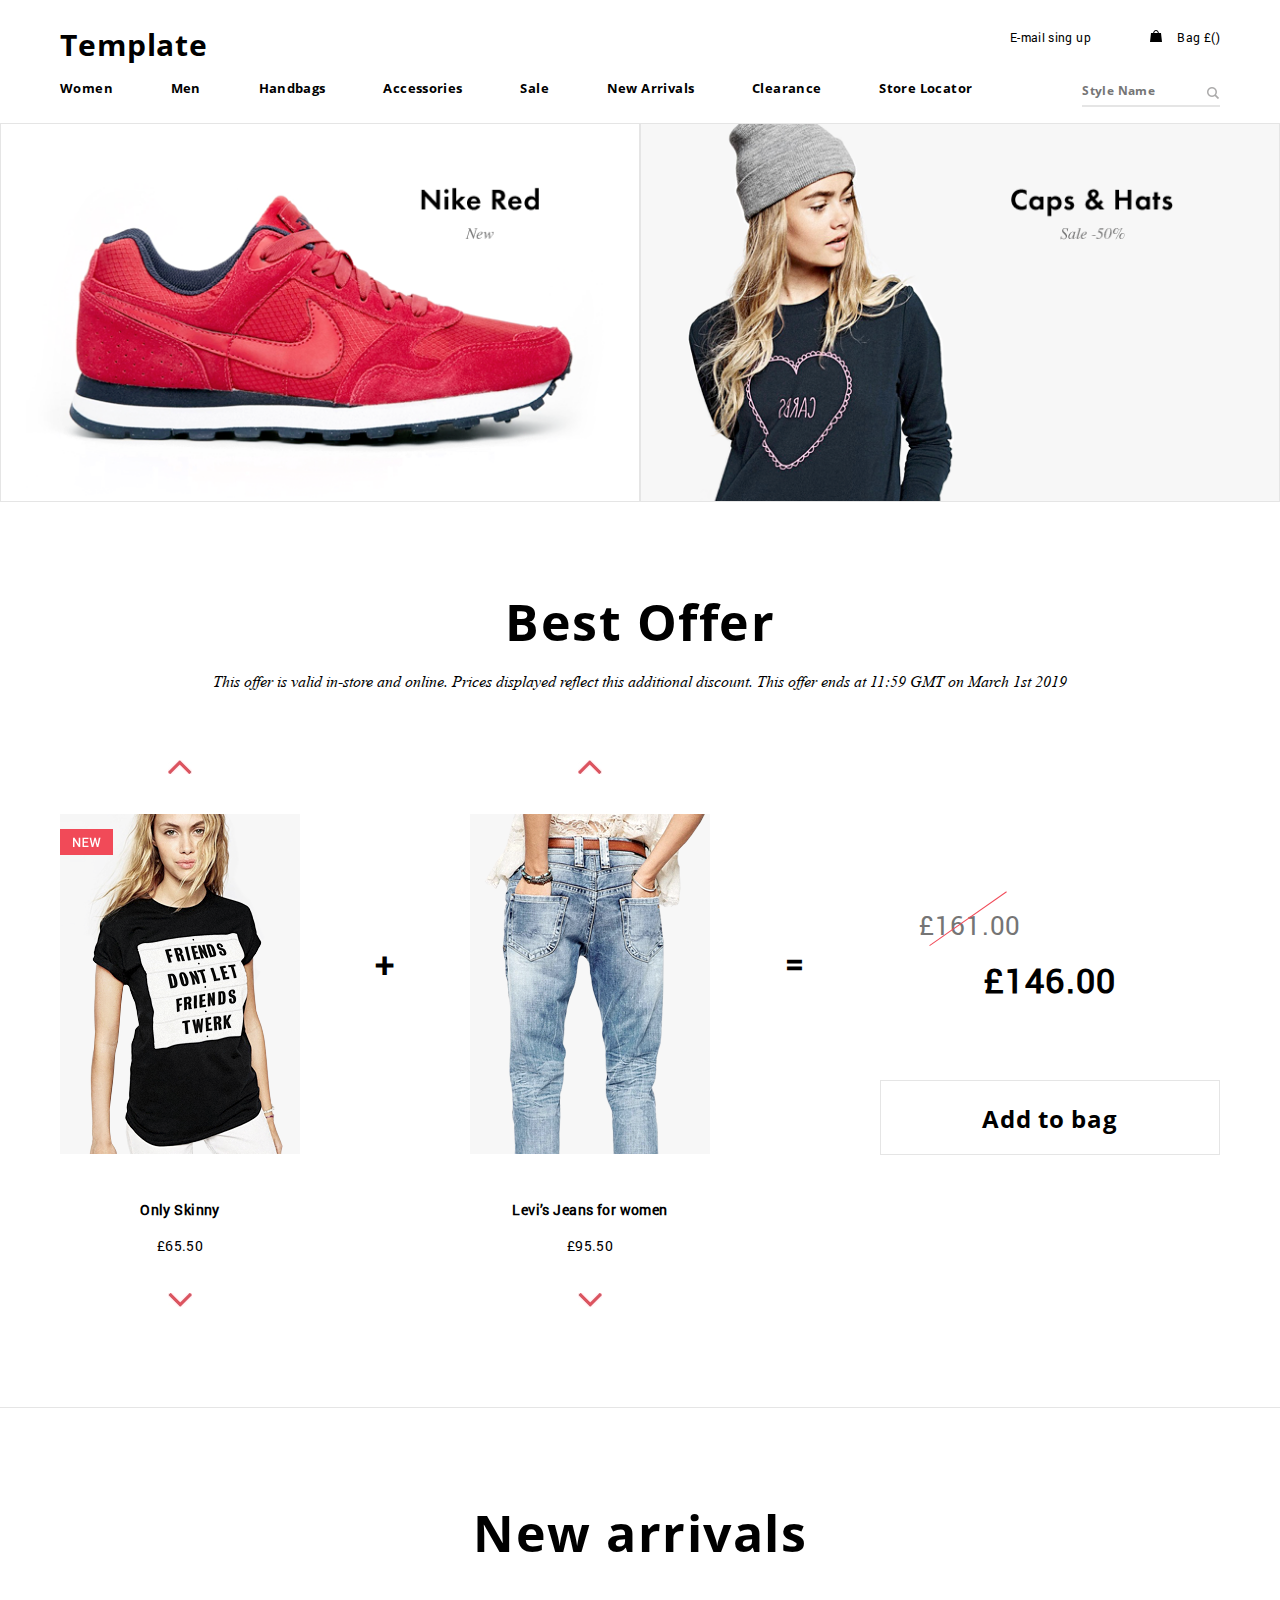
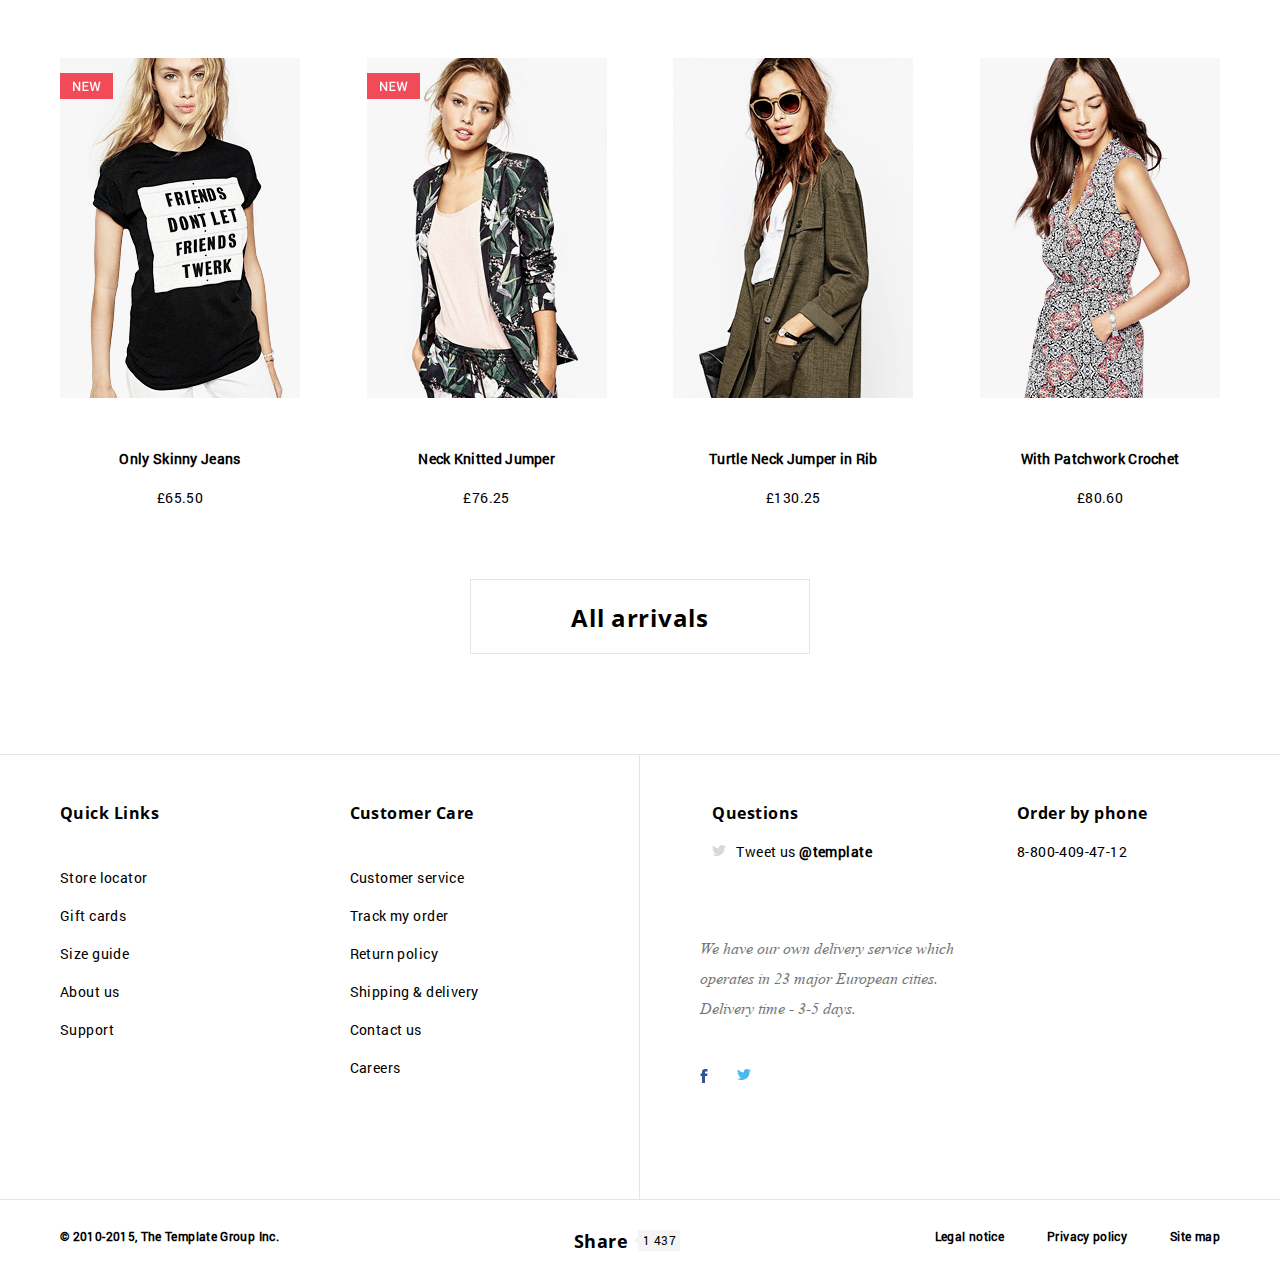
<file: index.html>
<!doctype html>
<html lang="en">
<head>
    <meta charset="UTF-8">
    <meta name="viewport"
          content="width=device-width, user-scalable=no, initial-scale=1.0, maximum-scale=1.0, minimum-scale=1.0">
    <meta http-equiv="X-UA-Compatible" content="ie=edge">
    <title>Template</title>
    <link rel="stylesheet" href="css/style.css">
    <link rel="stylesheet" href="css/footer.css">
    <link rel="stylesheet" href="css/header.css">

        <script src="js/main.js"></script>

</head>
<body>
<div class="wrapper">
    <header class="header">
        <div class="containerHeader ">
            <div class="rowTopBar ">
                <div class="logoBlock">
                    <a href="index.html" class="logo">Template</a>
                    <a href="index.html" class="logoMobile">TL</a>
                </div>
                <div class="logInBlock">
                    <a href="#" class="signUp hideMobile">E-mail sing up</a>
                    <a href="shopping_cart.html" class="bag">Bag <span class="commonPrice"></span></a>
                </div>
                <div class="mobileMenu">
                    <a href="" class="iconMenu"></a>
                </div>
            </div>
            <nav class="nav hideMobile ">
                <ul class=" menu ">
                    <li><a href="catalog.html">Women</a></li>
                    <li><a href="#">Men</a></li>
                    <li><a href="#">Handbags</a></li>
                    <li><a href="#">Accessories</a></li>
                    <li><a href="#">Sale</a></li>
                    <li><a href="#">New Arrivals</a></li>
                    <li><a href="#">Clearance</a></li>
                    <li><a href="#">Store Locator</a></li>
                </ul>
                <div class=" search">
                    <form action="" class="searchForm">
                        <input type="search" name="search" placeholder="Style Name">
                    </form>
                    <button type="button" class="searchButton"><img src="img/search.png" alt="search"></button>
                </div>
            </nav>
        </div>
    </header>

    <div class="content">
        <section class="banners">
            <div class="banner left-banner">
                <a href="item.html"> <img src="img/banners/nike.png" alt="" class="left-banner"></a>
            </div>
            <div class="banner right-banner">
                <a href="catalog.html"><img src="img/banners/caps.png" alt="" ></a>
            </div>
            <div class="clear"></div>
        </section>
        <section class="best-offers">
            <div class="container">
                <h1 class="best-offer">Best Offer</h1>
                <h2 class="discount">This offer is valid in-store and online. Prices displayed reflect this additional discount. This offer ends at 11:59 GMT on March 1st 2019</h2>
                <div class="best-offer_items">
                    <div class="best-offer_item1">
                        <img src="img/items/up.jpg" class="best-offer_item1__item">
                        <a href="item.html" ><img src="img/items/New_photo1.png" class="best-offer_item1__img"></a>
                        <a class="best-offer_item__title">Only Skinny <Jeans></Jeans></a>
                        <a class="best-offer_item__price">£65.50</a>
                        <img src="img/items/down.jpg" class="best-offer_item1__item">
                    </div>
                    <div class="best-offer_sign">+</div>
                    <div class="best-offer_item2">
                        <img src="img/items/up.jpg" class="best-offer_item1__item">
                        <a href="item.html" ><img src="img/items/offer_photo2.png" class="best-offer_item1__img"></a>
                        <a class="best-offer_item__title">Levi’s Jeans for women</a>
                        <a class="best-offer_item__price">£95.50</a>
                        <img src="img/items/down.jpg" class="best-offer_item1__item">
                    </div>
                    <div class="best-offer_sign">=</div>
                    <div class="best-offer_price">
                        <div class="old-price">£161.00</div>
                        <div class="new-price">£146.00</div>
                        <a href="shopping_cart.html" ><div class="add-to-bag">Add to bag</div></a>
                    </div>
                </div>
                <div class="best-offer_items__mobile">
                    <div class="best-offer_mobile__first">
                        <div class="best-offer_item1">
                        <img src="img/items/up.jpg" class="best-offer_item1__item">
                            <a href="item.html" ><img src="img/items/New_photo1.png" class="best-offer_item1__img"></a>
                        <a class="best-offer_item__title">Only Skinny <Jeans></Jeans></a>
                        <a class="best-offer_item__price">£65.50</a>
                        <img src="img/items/down.jpg" class="best-offer_item1__item">
                    </div>
                        <div class="best-offer_sign">+</div>
                        <div class="best-offer_item2">
                            <img src="img/items/up.jpg" class="best-offer_item1__item">
                            <a href="item.html" ><img src="img/items/offer_photo2.png" class="best-offer_item1__img"></a>
                            <a class="best-offer_item__title">Levi’s Jeans for women</a>
                            <a class="best-offer_item__price">£95.50</a>
                            <img src="img/items/down.jpg" class="best-offer_item1__item">
                        </div></div>
                    <div class="best-offer_mobile__second">

                        <div class="best-offer_price">
                            <div class="old-price">£161.00</div>
                            <div class="new-price_mobile">
                                <div class="best-offer_sign">=</div>
                                <div class="new-price">£146.00</div>
                            </div>
                            <a href="shopping_cart.html" ><div class="add-to-bag">Add to bag</div></a>
                        </div></div>
                </div>
                <div class="add-to-bad__tablet">
                    <a href="shopping_cart.html" ><div class="add-to-bag">Add to bag</div></a>
                </div>
            </div>

        </section>
        <section class="new">
            <div class="container">
                <h1 class="new-arrivals">New arrivals</h1>
                <!-- PRODUCTS -->
                <div class="items">
                    <div class="item1">
                        <div class="item-image">
                            <a href="item.html" ><img src="img/items/New_photo1.png" class="a1" alt=""></a>
                        </div>

                        <a href="item.html" class="item-name">Only Skinny Jeans</a>
                        <a href="item.html" class="item-price">£65.50</a>
                    </div>
                    <div class="item2">
                        <div class="item-image">
                            <img src="img/items/new_photo2.png" alt="" c>
                        </div>

                        <a href="#" class="item-name">Neck Knitted Jumper</a>
                        <a href="#" class="item-price">£76.25</a>
                    </div>
                    <div class="item3">
                        <div class="item-image">
                            <a href="item2.html" >
                                <img src="img/items/1.png" alt=""></img>
                            </a>
                        </div>

                        <a href="item2.html" class="item-name">Turtle Neck Jumper in Rib</a>
                        <a href="item2.html" class="item-price">£130.25</a>
                    </div>
                    <div class="item4">
                        <div class="item-image">
                            <a href="item3.html" >
                                <img src="img/items/new_photo4.png" alt=""></img>
                            </a>
                        </div>

                        <a href="item3.html" class="item-name">With Patchwork Crochet</a>
                        <a href="item3.html" class="item-price">£80.60</a>
                    </div>
                </div>
                <!-- PRODUCTS -->
                <a href="catalog.html" ><div class="all-arrivals">All arrivals</div></a>
            </div>

        </section>


    </div>
    <footer class="footer">
        <div class="top-footer-container">
            <div class="top-footer">
                <div class="left-footer">
                    <div class="fbox footer-box1">
                        <h3 class="footer-headline">Quick Links</h3>
                        <ul>
                            <li><a href="" class="footer-link">Store locator</a>
                            <li><a href="" class="footer-link">Gift cards</a>
                            <li><a href="" class="footer-link">Size guide</a>
                            <li><a href="" class="footer-link">About us</a>
                            <li><a href="" class="footer-link">Support</a>
                        </ul>
                    </div>
                    <div class="fbox footer-box2">
                        <h3 class="footer-headline">Customer Care</h3>
                        <ul>
                            <li><a href="" class="footer-link">Customer service</a>
                            <li><a href="" class="footer-link">Track my order</a>
                            <li><a href="" class="footer-link">Return policy</a>
                            <li><a href="" class="footer-link">Shipping & delivery</a>
                            <li><a href="" class="footer-link">Contact us</a>
                            <li><a href="" class="footer-link">Careers</a>
                        </ul>
                    </div>
                </div>
                <div class="right-footer">
                    <div class="fbox footer-box3">
                        <div class="box3_1">
                            <h3 class="footer-headline">Questions</h3>
                            <p class="twi-text"><img src="img/twi_ico.png" alt="">Tweet us <a class="twi-link" href="http://twetter.com">@template</a></p></div>
                        <div class="box3_2">
                            <h3 class="footer-headline">Order by phone</h3>
                            <p class="phone">8-800-409-47-12</p>
                        </div>




                    </div>
                    <div class="fbox footer-box4">
                        <div class="box4_1">
                            <p class="delivery">We have our own delivery service which operates in 23 major European cities. Delivery time - 3-5 days. </p>
                        </div>
                        <div class="box4_2">
                            <div class="social">
                                <a href="http://fb.com"><img src="img/fb.png" alt=""></a>
                                <a href="http://twetter.com"><img src="img/twi.png" alt=""></a>
                            </div>
                        </div>
                    </div>
                </div>

            </div>
            <!--</div>-->
        </div>
        <div class="bottom-footer">
            <p class="copyright">&copy 2010-2015, <a href="#">The Template Group Inc.</a></p>
            <div class="share">
                <a href="#">Share</a>
                <div class="share-fon">
                    <img src="img/share-fon.png" alt="" />
                    <span class="share-number">1 437</span>
                </div>
            </div>
            <p class="ofl">
                <a href="">Legal notice</a>
                <a href="">Privacy policy</a>
                <a class="ofl-last" href="">Site map</a>
            </p>
        </div>


        <div class="footer-mobile">
            <div class="first-footer">
                <div class="fbox footer-box1">
                    <h3 class="footer-headline">Quick Links</h3>
                    <ul>
                        <li><a href="" class="footer-link">Store locator</a>
                        <li><a href="" class="footer-link">Gift cards</a>
                        <li><a href="" class="footer-link">Size guide</a>
                        <li><a href="" class="footer-link">About us</a>
                        <li><a href="" class="footer-link">Support</a>
                    </ul>
                </div>
                <div class="fbox footer-box2">
                    <h3 class="footer-headline">Customer Care</h3>
                    <ul>
                        <li><a href="" class="footer-link">Customer service</a>
                        <li><a href="" class="footer-link">Track my order</a>
                        <li><a href="" class="footer-link">Return policy</a>
                        <li><a href="" class="footer-link">Shipping & delivery</a>
                        <li><a href="" class="footer-link">Contact us</a>
                        <li><a href="" class="footer-link">Careers</a>
                    </ul>
                </div>
            </div>
            <div class="second-footer">
                <div class="fbox footer-box3">
                    <h3 class="footer-headline">Questions</h3>
                    <p class="twi-text"><img src="img/twi_ico.png" alt="">Tweet us <a class="twi-link" href="http://tweeter.com">@template</a></p>
                </div>
                <div class="fbox footer-box4">
                    <h3 class="footer-headline">Order by phone</h3>
                    <p class="phone">8-800-409-47-12</p>
                </div>
            </div>
            <div class="third-footer">
                <div class="fbox footer-box5">
                    <p class="ofl">
                        <a href="">Legal notice</a>
                        <a href="">Privacy policy</a>
                        <a class="ofl-last" href="">Site map</a>
                    </p>
                </div>
                <div class="fbox footer-box6">
                    <div class="social">
                        <a href="http://fb.com"><img src="img/fb.png" alt=""></a>
                        <a href="http://twetter.com"><img src="img/twi.png" alt=""></a>
                    </div>
                </div>
            </div>
            <div class="fourth-footer">
                <p class="copyright">&copy 2010-2015, <a href="#">The Template Group Inc.</a></p>
                <div class="share">
                    <a href="#">Share</a>
                    <div class="share-fon">
                        <img src="img/share-fon.png" alt="" />
                        <span class="share-number">1 437</span>
                    </div>
                </div>
            </div>
        </div>
    </footer>
</div>
</body>
</html>
</file>
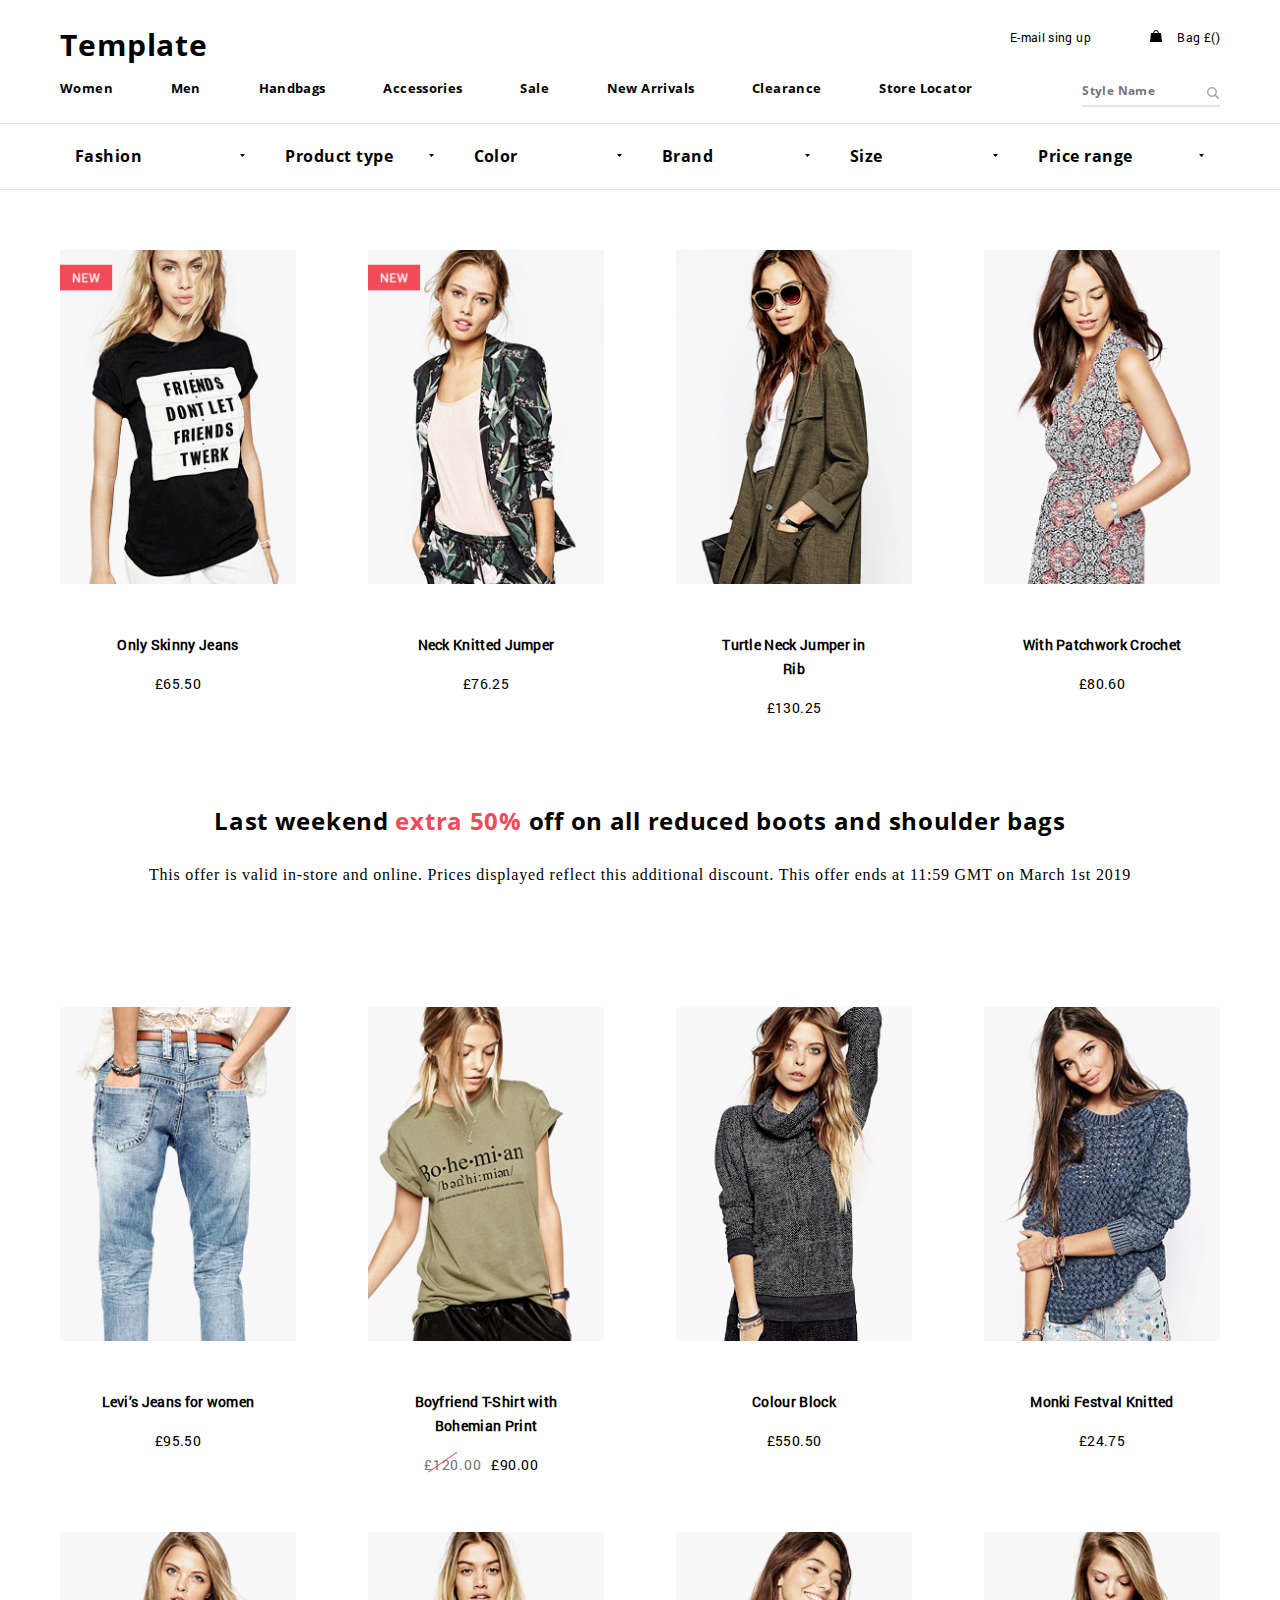
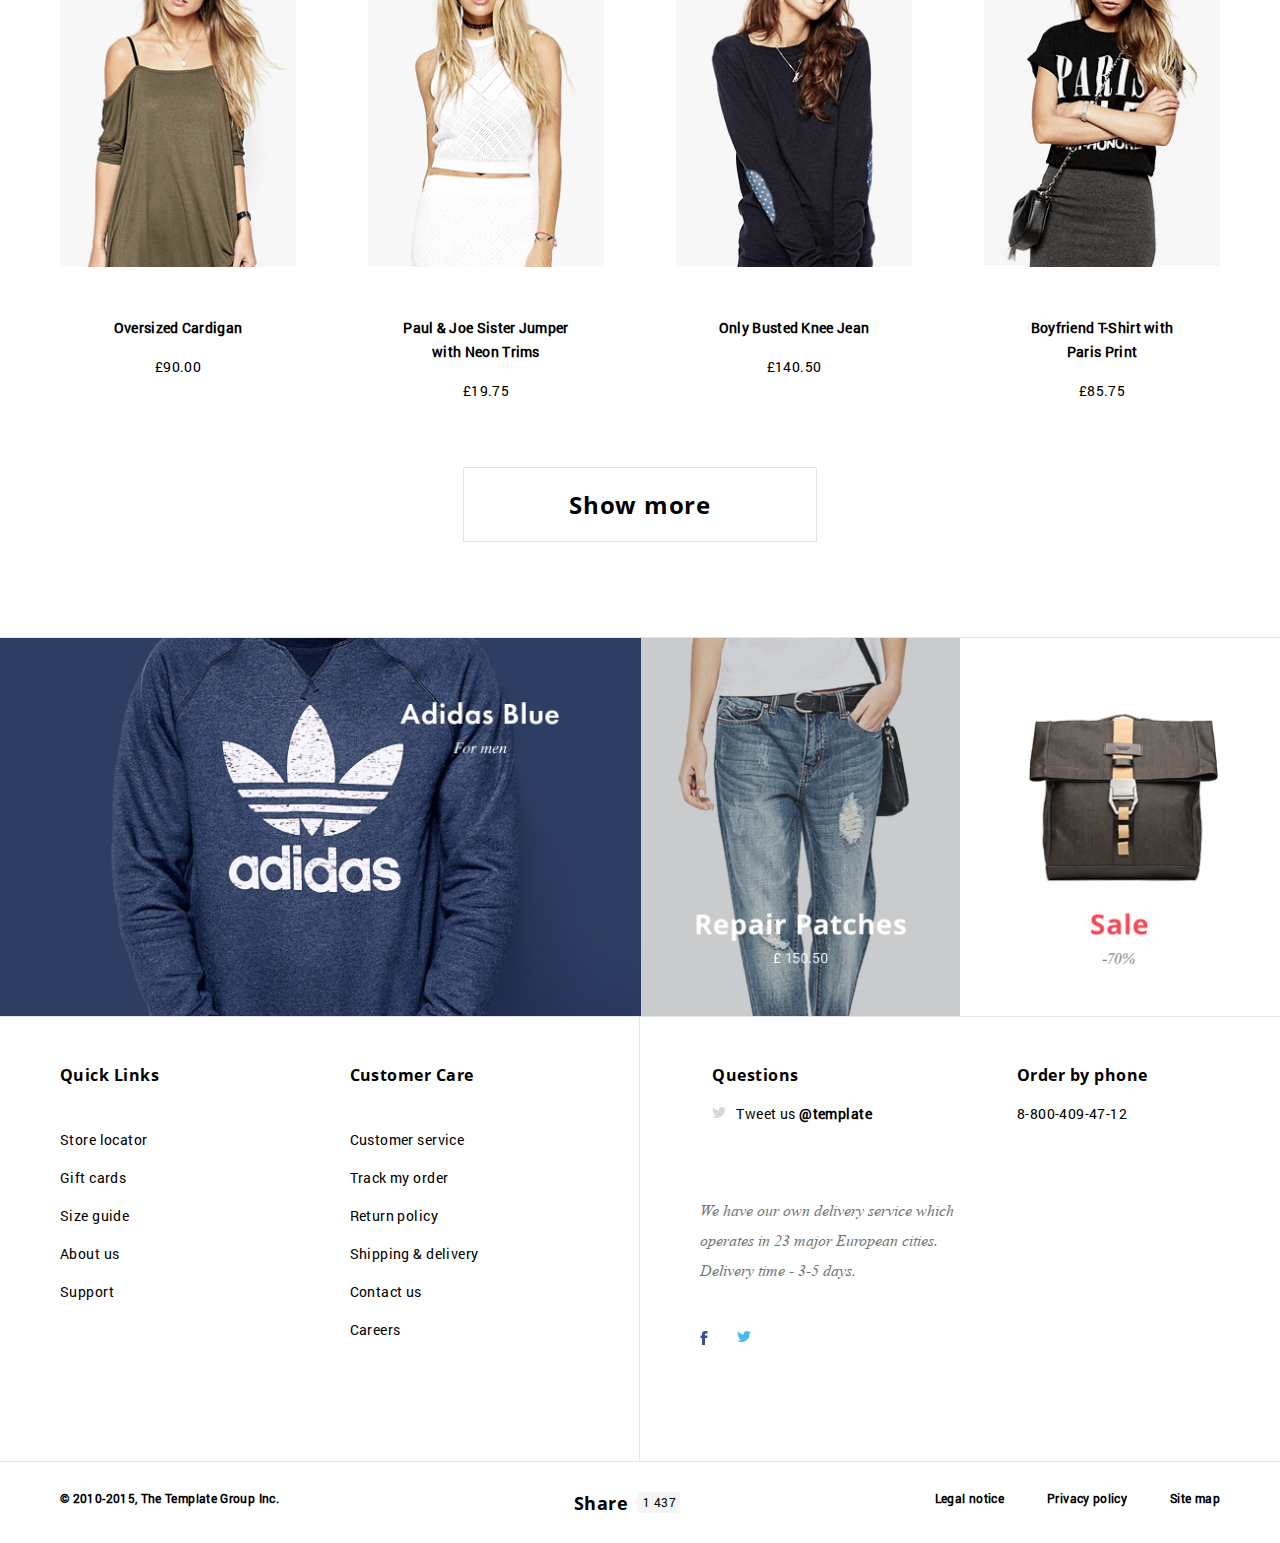
<file: catalog.html>
<!doctype html>
<html lang="en">
<head>
    <meta charset="UTF-8">
    <meta name="viewport"
          content="width=device-width, user-scalable=no, initial-scale=1.0, maximum-scale=1.0, minimum-scale=1.0">
    <meta http-equiv="X-UA-Compatible" content="ie=edge">
    <title>Catalog</title>
    <link rel="stylesheet" href="css/style.css">
    <link rel="stylesheet" href="css/footer.css">
    <link rel="stylesheet" href="css/header.css">
    <link rel="stylesheet" href="css/catalog.css">
    <script src="js/main.js"></script>

</head>
<body>
<div class="wrapper">

    <header class="header">
        <div class="containerHeader ">
            <div class="rowTopBar ">
                <div class="logoBlock">
                    <a href="index.html" class="logo">Template</a>
                    <a href="index.html" class="logoMobile">TL</a>
                </div>
                <div class="logInBlock">
                    <a href="#" class="signUp hideMobile">E-mail sing up</a>
                    <a href="shopping_cart.html" class="bag">Bag <span class="commonPrice"></span></a>
                </div>
                <div class="mobileMenu">
                    <a href="" class="iconMenu"></a>
                </div>
            </div>
            <nav class="nav hideMobile ">
                <ul class=" menu ">
                    <li><a href="catalog.html">Women</a></li>
                    <li><a href="#">Men</a></li>
                    <li><a href="#">Handbags</a></li>
                    <li><a href="#">Accessories</a></li>
                    <li><a href="#">Sale</a></li>
                    <li><a href="#">New Arrivals</a></li>
                    <li><a href="#">Clearance</a></li>
                    <li><a href="#">Store Locator</a></li>
                </ul>
                <div class=" search">
                    <form action="" class="searchForm">
                        <input type="search" name="search" placeholder="Style Name">
                    </form>
                    <button type="button" class="searchButton"><img src="img/search.png" alt="search"></button>
                </div>
            </nav>
        </div>
    </header>
    <section class="filter">
        <div class="container">
            <form action="" class="form formFilter">
                <label for="Fashion" class="filterTablet">
                </label>
                <div class="desktopSelects clearfix">
                    <div class="selectItem" data-select="1">
                        <div class="selectLabel">
                            <span class="nameFilter">Fashion</span>
                            <span class="valueFilter"></span>
                        </div>
                        <select name="fashion" id="fashion" size="10">
                            <option value="notSelected">Not Selected</option>
                            <option class="act" value="Casual">Casual Style</option>
                            <option value="NewLook">New Look</option>
                            <option value="Sport">Sport</option>
                            <option value="Vintage">Vintage</option>
                            <option value="Classic" >Classic</option>
                        </select>
                    </div>
                    <div class="selectItem"  data-select="2">
                        <div class="selectLabel">
                            <span class="nameFilter">Product type</span>
                            <span class="valueFilter"></span>
                        </div>
                        <select name="fashion" id="product" size="10">
                            <option value="notSelected">Not Selected</option>
                            <option value="Coats">Coats & Jackets</option>
                            <option value="Dresses">Dresses</option>
                            <option value="Tops">Jersey Tops</option>
                        </select>
                    </div>
                    <div class="selectItem"  data-select="3">
                        <div class="selectLabel">
                            <span class="nameFilter">Color</span>
                            <span class="valueFilter"></span>
                        </div>
                        <select name="fashion" id="color" size="10">
                            <option value="notSelected">Not Selected</option>
                            <option value="Black">Black</option>
                            <option value="Red">Red</option>
                            <option value="Pink">Pink</option>
                            <option value="Blue">Blue</option>
                            <option value="Grey">Grey</option>
                            <option value="White">White</option>
                        </select>
                    </div>
                    <div class="selectItem"  data-select="4">
                        <div class="selectLabel">
                            <span class="nameFilter">Brand</span>
                            <span class="valueFilter"></span>
                        </div>
                        <select name="fashion" id="brand" size="10">
                            <option value="notSelected">Not Selected</option>
                            <option value="Antipodium">Antipodium</option>
                            <option value="Adidas">Adidas</option>
                            <option value="Balance">New Balance</option>
                            <option value="River">River Island</option>
                        </select>
                    </div>
                    <div class="selectItem"  data-select="5">
                        <div class="selectLabel">
                            <span class="nameFilter">Size</span>
                            <span class="valueFilter"></span>
                        </div>
                        <select name="fashion" id="size" size="10">
                            <option value="notSelected">Not Selected</option>
                            <option value="2">UK 2</option>
                            <option value="18">UK 18</option>
                            <option value="18L">UK 18L</option>
                            <option value="20">UK 20</option>
                            <option value="20L">UK 20L</option>
                            <option value="20S">UK 20S</option>
                            <option value="22S">UK 22S</option>
                        </select>
                    </div>
                    <div class="selectItem"  data-select="6">
                        <div class="selectLabel">
                            <span class="nameFilter">Price range</span>
                            <span class="valueFilter"></span>
                        </div>
                        <select name="fashion" id="price" size="10">
                            <option value="notSelected">Not Selected</option>
                            <option value="99">To £99</option>
                            <option value="100-299">£100-£299</option>
                            <option value="300">From £300</option>
                        </select>
                    </div>
                </div>
            </form>
        </div>
    </section>
    <section class="content">
        <div class="containerCat">
            <div class="catalog-items">
                <div class=" arrivalItem" data-product="1">
                    <div class="extraOff">
                        <p class="weekend">Last weekend <span class="extra">extra 50%</span> off on all reduced boots and shoulder bags</p>
                        <p class = march-price>This offer is valid in-store and online. Prices displayed reflect this additional discount. This offer ends at 11:59 GMT on March 1st 2019</p>
                    </div>
                    <div class="item-image">
                        <a href="item.html" ><img src="img/items/New_photo1.png" class="a1" alt=""></a>
                        <div class="viewCover">
                            <a href="item.html" >  <p class="quickView">Item view</p></a>
                        </div>
                    </div>

                    <a href="item.html" class="item-name">Only Skinny Jeans</a>
                    <a href="item.html" class="item-price">£65.50</a>

                </div>
                <div class=" arrivalItem" data-product="2">
                    <div class="item-image">
                        <img src="img/items/new_photo2.png" alt="" c>
                        <div class="viewCover">
                            <a href="item.html" >  <p class="quickView">Item view</p></a>
                        </div>
                    </div>

                    <a href="item.html" class="item-name">Neck Knitted Jumper</a>
                    <a href="item.html" class="item-price">£76.25</a>
                </div>
                <div class=" arrivalItem" data-product="3">
                    <div class="item-image">
                        <a href="item2.html" >
                            <img src="img/items/1.png" alt=""></img>
                        </a>
                        <div class="viewCover">
                            <a href="item.html" >  <p class="quickView">Item view</p></a>
                        </div>
                    </div>

                    <a href="item.html" class="item-name">Turtle Neck Jumper in Rib</a>
                    <a href="item.html" class="item-price">£130.25</a>
                </div>
                <div class=" arrivalItem" data-product="4">
                    <div class="item-image">
                        <a href="item.html" >
                            <img src="img/items/new_photo4.png" alt=""></img>
                        </a>
                        <div class="viewCover">
                            <a href="item.html" >  <p class="quickView">Item view</p></a>
                        </div>
                    </div>

                    <a href="item.html" class="item-name">With Patchwork Crochet</a>
                    <a href="item.html" class="item-price">£80.60</a>
                </div>
                <div class=" arrivalItem" data-product="5">
                    <div class="item-image">
                        <a href="item.html" ><img src="img/items/offer_photo2.png" class="a1" alt=""></a>
                        <div class="viewCover">
                            <a href="item.html" >  <p class="quickView">Item view</p></a>
                        </div>
                    </div>

                    <a href="item.html" class="item-name">Levi’s Jeans for women</a>
                    <a href="item.html" class="item-price">£95.50</a>
                </div>
                <div class= "arrivalItem" data-product="6">
                    <div class="item-image">
                        <a href="item.html" > <img src="img/items/photo6.png" alt="" c></a>
                        <div class="viewCover">
                            <a href="item.html" >  <p class="quickView">Item view</p></a>
                        </div>
                    </div>

                    <a href="item.html" class="item-name item2_pre">Boyfriend T-Shirt with
                        Bohemian Print</a>
                    <div class="item2_discount">
                        <a href="item.html" class="item-price-old item-price">£120.00</a>
                        <a href="item.html" class="item-price">£90.00</a>
                    </div>
                </div>
                <div class=" arrivalItem" data-product="7">
                    <div class="item-image">
                        <a href="item2.html" >
                            <img src="img/items/photo7.png" alt=""></img>
                        </a>
                        <div class="viewCover">
                            <a href="item.html" >  <p class="quickView">Item view</p></a>
                        </div>
                    </div>

                    <a href="item2.html" class="item-name">Colour Block</a>
                    <a href="item2.html" class="item-price">£550.50</a>
                </div>
                <div class=" arrivalItem" data-product="8">
                    <div class="item-image">
                        <a href="item2.html" >
                            <img src="img/items/photo8.png" alt=""></img>
                        </a>
                        <div class="viewCover">
                            <a href="item2.html" >  <p class="quickView">Item view</p></a>
                        </div>
                    </div>


                    <a href="item2.html" class="item-name">Monki Festval Knitted</a>
                    <a href="item2.html" class="item-price">£24.75</a>
                </div>
                <div class=" arrivalItem" data-product="9">
                    <div class="item-image">
                        <a href="item2.html" ><img src="img/items/photo9.png" class="a1" alt=""></a>
                        <div class="viewCover">
                            <a href="item2.html" >  <p class="quickView">Item view</p></a>
                        </div>
                    </div>

                    <a href="item2.html" class="item-name">Oversized Cardigan</a>
                    <a href="item2.html" class="item-price">£90.00</a>
                </div>
                <div class=" arrivalItem" data-product="10">
                    <div class="item-image">
                        <a href="item2.html" ><img src="img/items/photo10.png" class="a1" alt=""></a>
                        <div class="viewCover">
                            <a href="item2.html" >  <p class="quickView">Item view</p></a>
                        </div>
                    </div>

                    <a href="item2.html" class="item-name">Paul & Joe Sister Jumper with Neon Trims</a>
                    <a href="item2.html" class="item-price">£19.75</a>
                </div>
                <div class=" arrivalItem" data-product="11">
                    <div class="item-image">
                        <a href="item2.html" >
                            <img src="img/items/photo11.png" alt=""></img>

                        </a>
                        <div class="viewCover">
                            <a href="item2.html" >  <p class="quickView">Item view</p></a>
                        </div>
                    </div>

                    <a href="item2.html" class="item-name">Only Busted Knee Jean</a>
                    <a href="item2.html" class="item-price">£140.50</a>
                </div>
                <div class=" arrivalItem" data-product="12">
                    <div class="item-image">
                        <a href="item.html" >
                            <img src="img/items/photo12.png" alt=""></img>
                        </a>
                        <div class="viewCover">
                            <a href="item.html" >  <p class="quickView">Item view</p></a>
                        </div>
                    </div>

                    <a href="item.html" class="item-name">Boyfriend T-Shirt with
                        Paris Print</a>
                    <a href="item.html" class="item-price">£85.75</a>
                </div>

            </div>
            <div class="showMore">
                <a href="" class="customButton">Show more</a>
            </div>
        </div>

        <section class="banners">
            <div class="leftBanner  bannerBlock">
                <img src="img/banners/banner1.png" alt="ForMen">
            </div>
            <div class="rightBanner bannerBlock">
                <img src="img/banners/banner2.png" alt="RepairPatches">
            </div>
            <div class="rightBannerSmall bannerBlock">
                <img src="img/banners/banner3.png" alt="Sale">
            </div>
        </section>
    </section>
    <footer class="footer">
        <div class="top-footer-container">
            <div class="top-footer">
                <!--<div class="left-footer">-->
                <div class="left-footer">
                    <div class="fbox footer-box1">
                        <h3 class="footer-headline">Quick Links</h3>
                        <ul>
                            <li><a href="" class="footer-link">Store locator</a>
                            <li><a href="" class="footer-link">Gift cards</a>
                            <li><a href="" class="footer-link">Size guide</a>
                            <li><a href="" class="footer-link">About us</a>
                            <li><a href="" class="footer-link">Support</a>
                        </ul>
                    </div>
                    <div class="fbox footer-box2">
                        <h3 class="footer-headline">Customer Care</h3>
                        <ul>
                            <li><a href="" class="footer-link">Customer service</a>
                            <li><a href="" class="footer-link">Track my order</a>
                            <li><a href="" class="footer-link">Return policy</a>
                            <li><a href="" class="footer-link">Shipping & delivery</a>
                            <li><a href="" class="footer-link">Contact us</a>
                            <li><a href="" class="footer-link">Careers</a>
                        </ul>
                    </div>
                </div>

                <!--</div>-->

                <!--<div class="right-footer"> -->
                <div class="right-footer">
                    <div class="fbox footer-box3">
                        <div class="box3_1">
                            <h3 class="footer-headline">Questions</h3>
                            <p class="twi-text"><img src="img/twi_ico.png" alt="">Tweet us <a class="twi-link" href="http://twetter.com">@template</a></p></div>
                        <div class="box3_2">
                            <h3 class="footer-headline">Order by phone</h3>
                            <p class="phone">8-800-409-47-12</p>
                        </div>




                    </div>
                    <div class="fbox footer-box4">
                        <div class="box4_1">
                            <p class="delivery">We have our own delivery service which operates in 23 major European cities. Delivery time - 3-5 days. </p>
                        </div>
                        <div class="box4_2">
                            <div class="social">
                                <a href="http://fb.com"><img src="img/fb.png" alt=""></a>
                                <a href="http://twetter.com"><img src="img/twi.png" alt=""></a>
                            </div>
                        </div>
                    </div>
                </div>

            </div>
            <!--</div>-->
        </div>
        <div class="bottom-footer">
            <p class="copyright">&copy 2010-2015, <a href="#">The Template Group Inc.</a></p>
            <div class="share">
                <a href="#">Share</a>
                <div class="share-fon">
                    <img src="img/share-fon.png" alt="" />
                    <span class="share-number">1 437</span>
                </div>
            </div>
            <p class="ofl">
                <a href="">Legal notice</a>
                <a href="">Privacy policy</a>
                <a class="ofl-last" href="">Site map</a>
            </p>
        </div>


        <div class="footer-mobile">
            <div class="first-footer">
                <div class="fbox footer-box1">
                    <h3 class="footer-headline">Quick Links</h3>
                    <ul>
                        <li><a href="" class="footer-link">Store locator</a>
                        <li><a href="" class="footer-link">Gift cards</a>
                        <li><a href="" class="footer-link">Size guide</a>
                        <li><a href="" class="footer-link">About us</a>
                        <li><a href="" class="footer-link">Support</a>
                    </ul>
                </div>
                <div class="fbox footer-box2">
                    <h3 class="footer-headline">Customer Care</h3>
                    <ul>
                        <li><a href="" class="footer-link">Customer service</a>
                        <li><a href="" class="footer-link">Track my order</a>
                        <li><a href="" class="footer-link">Return policy</a>
                        <li><a href="" class="footer-link">Shipping & delivery</a>
                        <li><a href="" class="footer-link">Contact us</a>
                        <li><a href="" class="footer-link">Careers</a>
                    </ul>
                </div>
            </div>
            <div class="second-footer">
                <div class="fbox footer-box3">
                    <h3 class="footer-headline">Questions</h3>
                    <p class="twi-text"><img src="img/twi_ico.png" alt="">Tweet us <a class="twi-link" href="http://tweeter.com">@template</a></p>
                </div>
                <div class="fbox footer-box4">
                    <h3 class="footer-headline">Order by phone</h3>
                    <p class="phone">8-800-409-47-12</p>
                </div>
            </div>
            <div class="third-footer">
                <div class="fbox footer-box5">
                    <p class="ofl">
                        <a href="">Legal notice</a>
                        <a href="">Privacy policy</a>
                        <a class="ofl-last" href="">Site map</a>
                    </p>
                </div>
                <div class="fbox footer-box6">
                    <div class="social">
                        <a href="http://fb.com"><img src="img/fb.png" alt=""></a>
                        <a href="http://twetter.com"><img src="img/twi.png" alt=""></a>
                    </div>
                </div>
            </div>
            <div class="fourth-footer">
                <p class="copyright">&copy 2010-2015, <a href="#">The Template Group Inc.</a></p>
                <div class="share">
                    <a href="#">Share</a>
                    <div class="share-fon">
                        <img src="img/share-fon.png" alt="" />
                        <span class="share-number">1 437</span>
                    </div>
                </div>
            </div>
        </div>
    </footer>
</div>
</body>
</html>
</file>
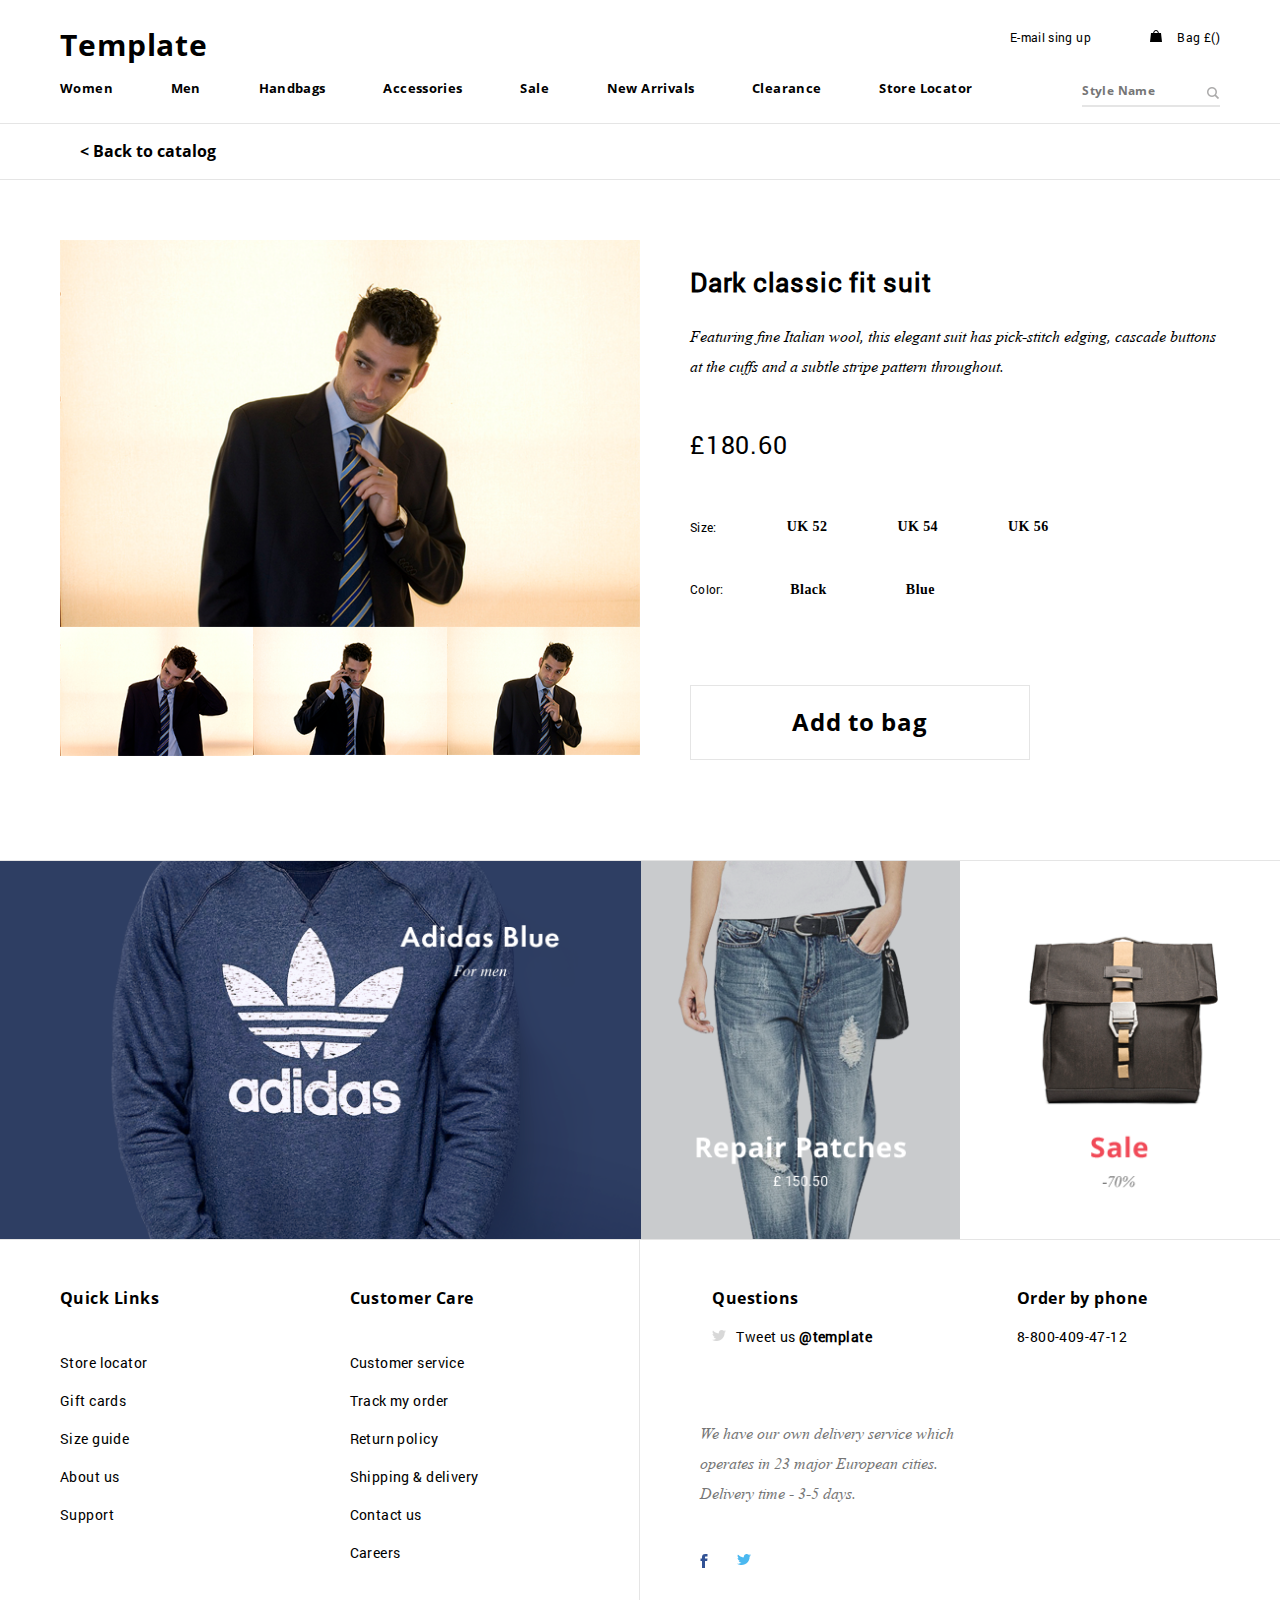
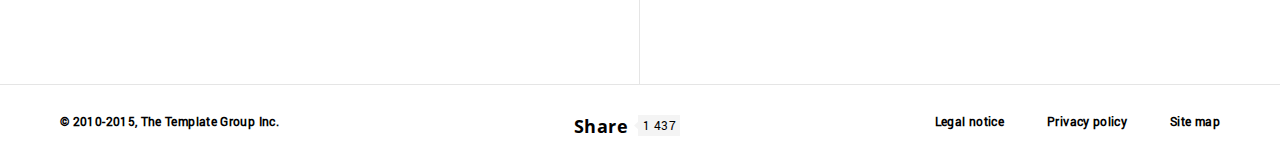
<file: item.html>
<!doctype html>
<html lang="en">
<head>
    <meta charset="UTF-8">
    <meta name="viewport"
          content="width=device-width, user-scalable=no, initial-scale=1.0, maximum-scale=1.0, minimum-scale=1.0">
    <meta http-equiv="X-UA-Compatible" content="ie=edge">
    <title>Item</title>
    <link rel="stylesheet" href="css/style.css">
    <link rel="stylesheet" href="css/footer.css">
    <link rel="stylesheet" href="css/item.css">
    <link rel="stylesheet" href="css/header.css">
<!--    <script src="js/Item.js"></script>-->
    <script src="js/main.js"></script>

</head>
<body>
<div class="wrapper">

    <header class="header">
        <div class="containerHeader ">
            <div class="rowTopBar ">
                <div class="logoBlock">
                    <a href="index.html" class="logo">Template</a>
                    <a href="index.html" class="logoMobile">TL</a>
                </div>
                <div class="logInBlock">
                    <a href="#" class="signUp hideMobile">E-mail sing up</a>
                    <a href="shopping_cart.html" class="bag">Bag <span class="commonPrice"></span></a>
                </div>
                <div class="mobileMenu">
                    <a href="" class="iconMenu"></a>
                </div>
            </div>
            <nav class="nav hideMobile ">
                <ul class=" menu ">
                    <li><a href="catalog.html">Women</a></li>
                    <li><a href="#">Men</a></li>
                    <li><a href="#">Handbags</a></li>
                    <li><a href="#">Accessories</a></li>
                    <li><a href="#">Sale</a></li>
                    <li><a href="#">New Arrivals</a></li>
                    <li><a href="#">Clearance</a></li>
                    <li><a href="#">Store Locator</a></li>
                </ul>
                <div class=" search">
                    <form action="" class="searchForm">
                        <input type="search" name="search" placeholder="Style Name">
                    </form>
                    <button type="button" class="searchButton"><img src="img/search.png" alt="search"></button>
                </div>
            </nav>
        </div>
    </header>
    <section class="backCatalog">
        <div class="containerBack">
            <p>
                <a href="catalog.html" class="backToCatalog"> &#060; Back to catalog</a>
            </p>
        </div>
    </section>
    <div class="content">
        <section class="item-page">
            <div class="left-item-page">
                <div class=" fullItem">
                    <img src="img/items/full.png" alt="fullItem">
                </div>
                <div class=" tumbs">
                    <div class="tumb1 tumb">
                        <img src="img/items/item1-1.png" alt="itemProduct">
                        <div class="overlay"></div>
                    </div>
                    <div class="tumb1 tumb">
                        <img src="img/items/item1-2.png" alt="itemProduct">
                        <div class="overlay"></div>
                    </div>
                    <div class="tumb1 tumb">
                        <img src="img/items/item1-3.png" alt="itemProduct">
                        <div class="overlay"></div>
                    </div>
                </div>
            </div>
            <div class="right-item-page">
                <div class="rowInfoProduct">
                    <p class="nameProduct" data-nameProduct="1">Dark classic fit suit</p>
                    <p class="descProduct">Featuring fine Italian wool, this elegant suit has pick-stitch edging, cascade buttons at the cuffs and a subtle stripe pattern throughout.  </p>
                    <p class="priceItem">£180.60</p>
                </div>
                <div class="rowOptionsProduct">
                    <div class="sizeOptions">
                        <p class="size optionProductTitle">Size:</p>
                        <ul class="listOptions" data-option="size">
                            <li>UK 52</li>
                            <li>UK 54</li>
                            <li>UK 56</li>
                        </ul>
                    </div>
                    <div class="colorOptions colorSize">
                        <p class="optionProductTitle color">Color:</p>
                        <ul class="listOptions " data-option="color">
                            <li>Black</li>
                            <li>Blue</li>
                        </ul>
                    </div>

                </div>
                <div class="chooseOptions">
                    <p class="messageAboutChoice">Please choose all options</p>
                </div>
                <div class="add-to-bag">
                    <a href="" class="customButton addToBag">Add to bag</a>
                    <div class="addedGoose">
                        <a href="shopping_cart.html" class="messageAboutChoice">Your item has been added to your cart
                        </a>
                    </div>
                </div>
            </div>
        </section>
        <section class="banners">
                <div class="leftBanner  bannerBlock">
                    <img src="img/banners/banner1.png" alt="ForMen">
                </div>
                <div class="rightBanner bannerBlock">
                    <img src="img/banners/banner2.png" alt="RepairPatches">
                </div>
                <div class="rightBannerSmall bannerBlock">
                    <img src="img/banners/banner3.png" alt="Sale">
                </div>
        </section>
    </div>
    <footer class="footer">
        <div class="top-footer-container">
            <div class="top-footer">
                <!--<div class="left-footer">-->
                <div class="left-footer">
                    <div class="fbox footer-box1">
                        <h3 class="footer-headline">Quick Links</h3>
                        <ul>
                            <li><a href="" class="footer-link">Store locator</a>
                            <li><a href="" class="footer-link">Gift cards</a>
                            <li><a href="" class="footer-link">Size guide</a>
                            <li><a href="" class="footer-link">About us</a>
                            <li><a href="" class="footer-link">Support</a>
                        </ul>
                    </div>
                    <div class="fbox footer-box2">
                        <h3 class="footer-headline">Customer Care</h3>
                        <ul>
                            <li><a href="" class="footer-link">Customer service</a>
                            <li><a href="" class="footer-link">Track my order</a>
                            <li><a href="" class="footer-link">Return policy</a>
                            <li><a href="" class="footer-link">Shipping & delivery</a>
                            <li><a href="" class="footer-link">Contact us</a>
                            <li><a href="" class="footer-link">Careers</a>
                        </ul>
                    </div>
                </div>

                <!--</div>-->

                <!--<div class="right-footer"> -->
                <div class="right-footer">
                    <div class="fbox footer-box3">
                        <div class="box3_1">
                            <h3 class="footer-headline">Questions</h3>
                            <p class="twi-text"><img src="img/twi_ico.png" alt="">Tweet us <a class="twi-link" href="http://twetter.com">@template</a></p></div>
                        <div class="box3_2">
                            <h3 class="footer-headline">Order by phone</h3>
                            <p class="phone">8-800-409-47-12</p>
                        </div>




                    </div>
                    <div class="fbox footer-box4">
                        <div class="box4_1">
                            <p class="delivery">We have our own delivery service which operates in 23 major European cities. Delivery time - 3-5 days. </p>
                        </div>
                        <div class="box4_2">
                            <div class="social">
                                <a href="http://fb.com"><img src="img/fb.png" alt=""></a>
                                <a href="http://twetter.com"><img src="img/twi.png" alt=""></a>
                            </div>
                        </div>
                    </div>
                </div>

            </div>
            <!--</div>-->
        </div>
        <div class="bottom-footer">
            <p class="copyright">&copy 2010-2015, <a href="#">The Template Group Inc.</a></p>
            <div class="share">
                <a href="#">Share</a>
                <div class="share-fon">
                    <img src="img/share-fon.png" alt="" />
                    <span class="share-number">1 437</span>
                </div>
            </div>
            <p class="ofl">
                <a href="">Legal notice</a>
                <a href="">Privacy policy</a>
                <a class="ofl-last" href="">Site map</a>
            </p>
        </div>


        <div class="footer-mobile">
            <div class="first-footer">
                <div class="fbox footer-box1">
                    <h3 class="footer-headline">Quick Links</h3>
                    <ul>
                        <li><a href="" class="footer-link">Store locator</a>
                        <li><a href="" class="footer-link">Gift cards</a>
                        <li><a href="" class="footer-link">Size guide</a>
                        <li><a href="" class="footer-link">About us</a>
                        <li><a href="" class="footer-link">Support</a>
                    </ul>
                </div>
                <div class="fbox footer-box2">
                    <h3 class="footer-headline">Customer Care</h3>
                    <ul>
                        <li><a href="" class="footer-link">Customer service</a>
                        <li><a href="" class="footer-link">Track my order</a>
                        <li><a href="" class="footer-link">Return policy</a>
                        <li><a href="" class="footer-link">Shipping & delivery</a>
                        <li><a href="" class="footer-link">Contact us</a>
                        <li><a href="" class="footer-link">Careers</a>
                    </ul>
                </div>
            </div>
            <div class="second-footer">
                <div class="fbox footer-box3">
                    <h3 class="footer-headline">Questions</h3>
                    <p class="twi-text"><img src="img/twi_ico.png" alt="">Tweet us <a class="twi-link" href="http://tweeter.com">@template</a></p>
                </div>
                <div class="fbox footer-box4">
                    <h3 class="footer-headline">Order by phone</h3>
                    <p class="phone">8-800-409-47-12</p>
                </div>
            </div>
            <div class="third-footer">
                <div class="fbox footer-box5">
                    <p class="ofl">
                        <a href="">Legal notice</a>
                        <a href="">Privacy policy</a>
                        <a class="ofl-last" href="">Site map</a>
                    </p>
                </div>
                <div class="fbox footer-box6">
                    <div class="social">
                        <a href="http://fb.com"><img src="img/fb.png" alt=""></a>
                        <a href="http://twetter.com"><img src="img/twi.png" alt=""></a>
                    </div>
                </div>
            </div>
            <div class="fourth-footer">
                <p class="copyright">&copy 2010-2015, <a href="#">The Template Group Inc.</a></p>
                <div class="share">
                    <a href="#">Share</a>
                    <div class="share-fon">
                        <img src="img/share-fon.png" alt="" />
                        <span class="share-number">1 437</span>
                    </div>
                </div>
            </div>
        </div>
    </footer>
</div>
</body>
</html>
</file>
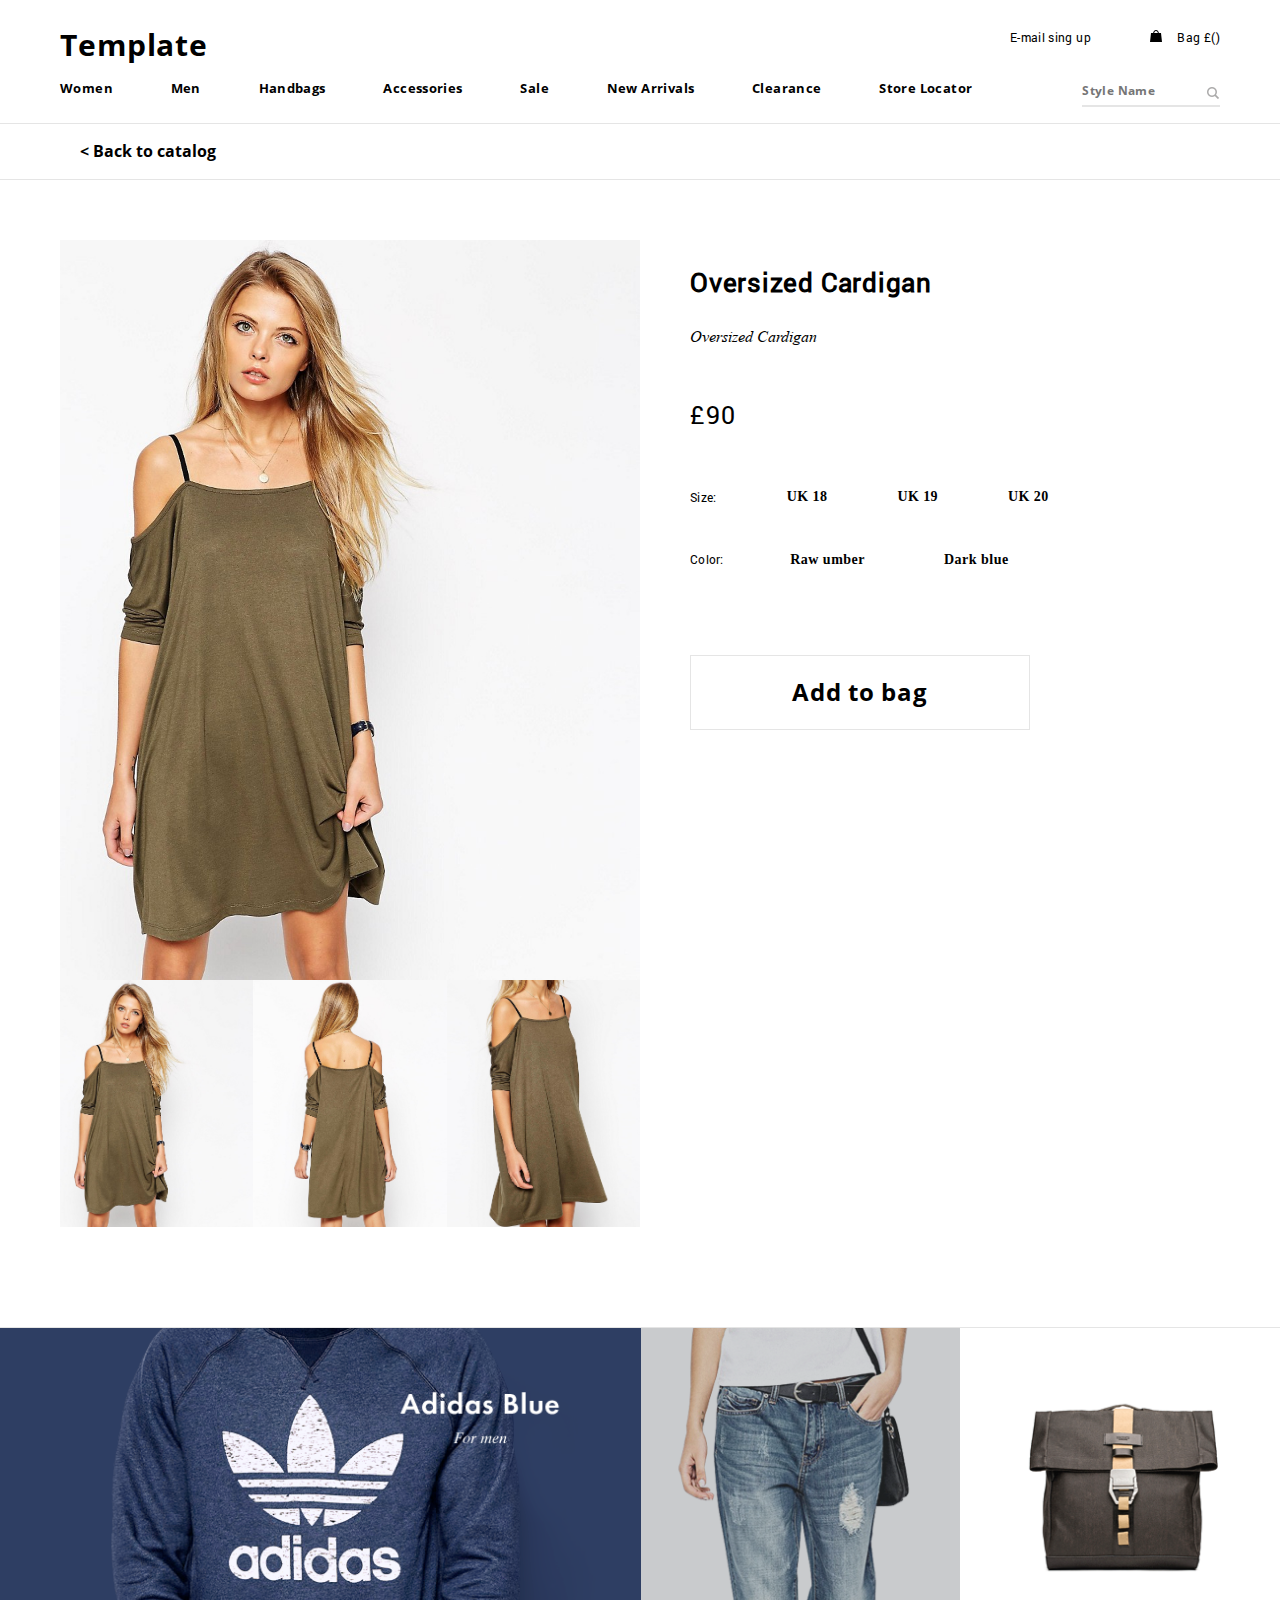
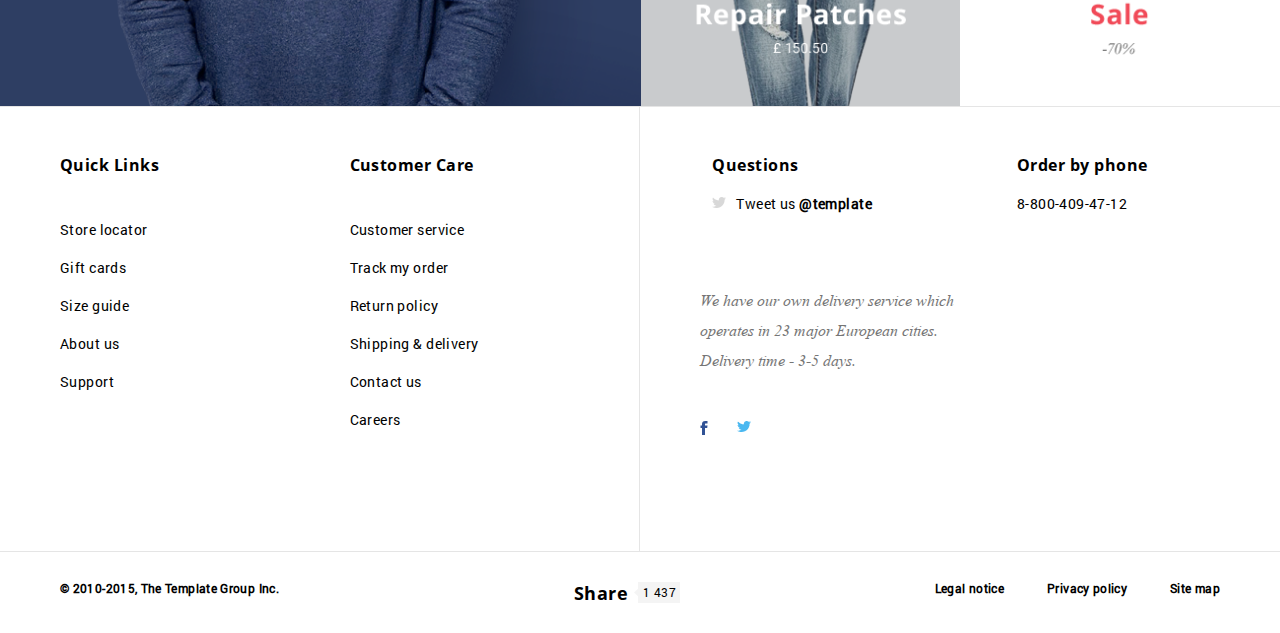
<file: item2.html>
<!doctype html>
<html lang="en">
<head>
    <meta charset="UTF-8">
    <meta name="viewport"
          content="width=device-width, user-scalable=no, initial-scale=1.0, maximum-scale=1.0, minimum-scale=1.0">
    <meta http-equiv="X-UA-Compatible" content="ie=edge">
    <title>Item</title>
    <link rel="stylesheet" href="css/style.css">
    <link rel="stylesheet" href="css/footer.css">
    <link rel="stylesheet" href="css/item.css">
    <link rel="stylesheet" href="css/header.css">
<!--    <script src="js/Item.js"></script>-->
    <script src="js/main.js"></script>

</head>
<body>
<div class="wrapper">

    <header class="header">
        <div class="containerHeader ">
            <div class="rowTopBar ">
                <div class="logoBlock">
                    <a href="index.html" class="logo">Template</a>
                    <a href="index.html" class="logoMobile">TL</a>
                </div>
                <div class="logInBlock">
                    <a href="#" class="signUp hideMobile">E-mail sing up</a>
                    <a href="shopping_cart.html" class="bag">Bag <span class="commonPrice"></span></a>
                </div>
                <div class="mobileMenu">
                    <a href="" class="iconMenu"></a>
                </div>
            </div>
            <nav class="nav hideMobile ">
                <ul class=" menu ">
                    <li><a href="catalog.html">Women</a></li>
                    <li><a href="#">Men</a></li>
                    <li><a href="#">Handbags</a></li>
                    <li><a href="#">Accessories</a></li>
                    <li><a href="#">Sale</a></li>
                    <li><a href="#">New Arrivals</a></li>
                    <li><a href="#">Clearance</a></li>
                    <li><a href="#">Store Locator</a></li>
                </ul>
                <div class=" search">
                    <form action="" class="searchForm">
                        <input type="search" name="search" placeholder="Style Name">
                    </form>
                    <button type="button" class="searchButton"><img src="img/search.png" alt="search"></button>
                </div>
            </nav>
        </div>
    </header>
    <section class="backCatalog">
        <div class="containerBack">
            <p>
                <a href="catalog.html" class="backToCatalog"> &#060; Back to catalog</a>
            </p>
        </div>
    </section>
    <div class="content">
        <section class="item-page">
            <div class="left-item-page">
                <div class=" fullItem">
                    <img src="img/items/item2-1.jpg" alt="fullItem">
                </div>
                <div class=" tumbs">
                    <div class="tumb1 tumb">
                        <img src="img/items/item2-1.jpg" alt="itemProduct">
                        <div class="overlay"></div>
                    </div>
                    <div class="tumb1 tumb">
                        <img src="img/items/item2-2.jpg" alt="itemProduct">
                        <div class="overlay"></div>
                    </div>
                    <div class="tumb1 tumb">
                        <img src="img/items/item2-3.jpg" alt="itemProduct">
                        <div class="overlay"></div>
                    </div>
                </div>
            </div>
            <div class="right-item-page">
                <div class="rowInfoProduct">
                    <p class="nameProduct" data-nameProduct="2">Oversized Cardigan</p>
                    <p class="descProduct">Oversized Cardigan  </p>
                    <p class="priceItem">£90</p>
                </div>
                <div class="rowOptionsProduct">
                    <div class="sizeOptions">
                        <p class="size optionProductTitle">Size:</p>
                        <ul class="listOptions" data-option="size">
                            <li>UK 18</li>
                            <li>UK 19</li>
                            <li>UK 20</li>
                        </ul>
                    </div>
                    <div class="colorOptions colorSize">
                        <p class="optionProductTitle color">Color:</p>
                        <ul class="listOptions " data-option="color">
                            <li>Raw umber</li>
                            <li>Dark blue</li>
                        </ul>
                    </div>

                </div>
                <div class="chooseOptions">
                    <p class="messageAboutChoice">Please choose all options</p>
                </div>
                <div class="add-to-bag">
                    <a href="" class="customButton addToBag">Add to bag</a>
                    <div class="addedGoose">
                        <a href="shopping_bag.html" class="messageAboutChoice">Your item has been added to your cart
                        </a>
                    </div>
                </div>
            </div>
        </section>
        <section class="banners">
                <div class="leftBanner  bannerBlock">
                    <img src="img/banners/banner1.png" alt="ForMen">
                </div>
                <div class="rightBanner bannerBlock">
                    <img src="img/banners/banner2.png" alt="RepairPatches">
                </div>
                <div class="rightBannerSmall bannerBlock">
                    <img src="img/banners/banner3.png" alt="Sale">
                </div>
        </section>
    </div>
    <footer class="footer">
        <div class="top-footer-container">
            <div class="top-footer">
                <!--<div class="left-footer">-->
                <div class="left-footer">
                    <div class="fbox footer-box1">
                        <h3 class="footer-headline">Quick Links</h3>
                        <ul>
                            <li><a href="" class="footer-link">Store locator</a>
                            <li><a href="" class="footer-link">Gift cards</a>
                            <li><a href="" class="footer-link">Size guide</a>
                            <li><a href="" class="footer-link">About us</a>
                            <li><a href="" class="footer-link">Support</a>
                        </ul>
                    </div>
                    <div class="fbox footer-box2">
                        <h3 class="footer-headline">Customer Care</h3>
                        <ul>
                            <li><a href="" class="footer-link">Customer service</a>
                            <li><a href="" class="footer-link">Track my order</a>
                            <li><a href="" class="footer-link">Return policy</a>
                            <li><a href="" class="footer-link">Shipping & delivery</a>
                            <li><a href="" class="footer-link">Contact us</a>
                            <li><a href="" class="footer-link">Careers</a>
                        </ul>
                    </div>
                </div>

                <!--</div>-->

                <!--<div class="right-footer"> -->
                <div class="right-footer">
                    <div class="fbox footer-box3">
                        <div class="box3_1">
                            <h3 class="footer-headline">Questions</h3>
                            <p class="twi-text"><img src="img/twi_ico.png" alt="">Tweet us <a class="twi-link" href="http://twetter.com">@template</a></p></div>
                        <div class="box3_2">
                            <h3 class="footer-headline">Order by phone</h3>
                            <p class="phone">8-800-409-47-12</p>
                        </div>




                    </div>
                    <div class="fbox footer-box4">
                        <div class="box4_1">
                            <p class="delivery">We have our own delivery service which operates in 23 major European cities. Delivery time - 3-5 days. </p>
                        </div>
                        <div class="box4_2">
                            <div class="social">
                                <a href="http://fb.com"><img src="img/fb.png" alt=""></a>
                                <a href="http://twetter.com"><img src="img/twi.png" alt=""></a>
                            </div>
                        </div>
                    </div>
                </div>

            </div>
            <!--</div>-->
        </div>
        <div class="bottom-footer">
            <p class="copyright">&copy 2010-2015, <a href="#">The Template Group Inc.</a></p>
            <div class="share">
                <a href="#">Share</a>
                <div class="share-fon">
                    <img src="img/share-fon.png" alt="" />
                    <span class="share-number">1 437</span>
                </div>
            </div>
            <p class="ofl">
                <a href="">Legal notice</a>
                <a href="">Privacy policy</a>
                <a class="ofl-last" href="">Site map</a>
            </p>
        </div>


        <div class="footer-mobile">
            <div class="first-footer">
                <div class="fbox footer-box1">
                    <h3 class="footer-headline">Quick Links</h3>
                    <ul>
                        <li><a href="" class="footer-link">Store locator</a>
                        <li><a href="" class="footer-link">Gift cards</a>
                        <li><a href="" class="footer-link">Size guide</a>
                        <li><a href="" class="footer-link">About us</a>
                        <li><a href="" class="footer-link">Support</a>
                    </ul>
                </div>
                <div class="fbox footer-box2">
                    <h3 class="footer-headline">Customer Care</h3>
                    <ul>
                        <li><a href="" class="footer-link">Customer service</a>
                        <li><a href="" class="footer-link">Track my order</a>
                        <li><a href="" class="footer-link">Return policy</a>
                        <li><a href="" class="footer-link">Shipping & delivery</a>
                        <li><a href="" class="footer-link">Contact us</a>
                        <li><a href="" class="footer-link">Careers</a>
                    </ul>
                </div>
            </div>
            <div class="second-footer">
                <div class="fbox footer-box3">
                    <h3 class="footer-headline">Questions</h3>
                    <p class="twi-text"><img src="img/twi_ico.png" alt="">Tweet us <a class="twi-link" href="http://tweeter.com">@template</a></p>
                </div>
                <div class="fbox footer-box4">
                    <h3 class="footer-headline">Order by phone</h3>
                    <p class="phone">8-800-409-47-12</p>
                </div>
            </div>
            <div class="third-footer">
                <div class="fbox footer-box5">
                    <p class="ofl">
                        <a href="">Legal notice</a>
                        <a href="">Privacy policy</a>
                        <a class="ofl-last" href="">Site map</a>
                    </p>
                </div>
                <div class="fbox footer-box6">
                    <div class="social">
                        <a href="http://fb.com"><img src="img/fb.png" alt=""></a>
                        <a href="http://twetter.com"><img src="img/twi.png" alt=""></a>
                    </div>
                </div>
            </div>
            <div class="fourth-footer">
                <p class="copyright">&copy 2010-2015, <a href="#">The Template Group Inc.</a></p>
                <div class="share">
                    <a href="#">Share</a>
                    <div class="share-fon">
                        <img src="img/share-fon.png" alt="" />
                        <span class="share-number">1 437</span>
                    </div>
                </div>
            </div>
        </div>
    </footer>
</div>
</body>
</html>
</file>
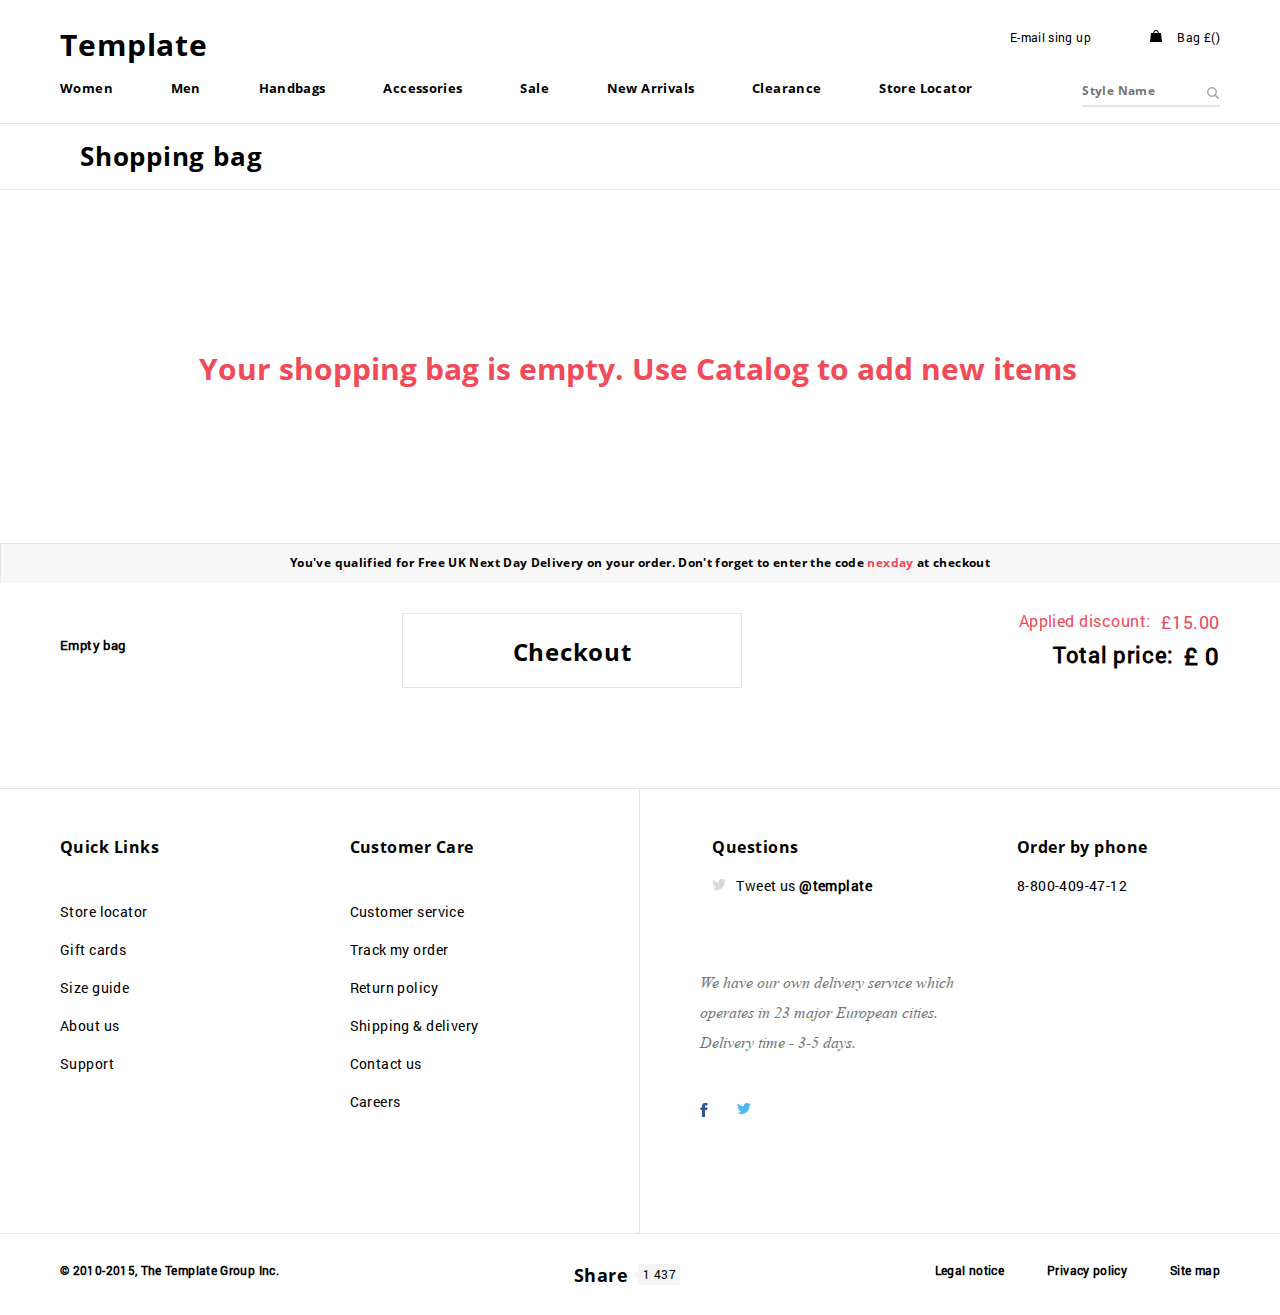
<file: shopping_cart.html>
<!doctype html>
<html lang="en">
<head>
    <meta charset="UTF-8">
    <meta name="viewport"
          content="width=device-width, user-scalable=no, initial-scale=1.0, maximum-scale=1.0, minimum-scale=1.0">
    <meta http-equiv="X-UA-Compatible" content="ie=edge">
    <title>Shopping Cart</title>
    <link rel="stylesheet" href="css/style.css">
    <link rel="stylesheet" href="css/footer.css">
    <link rel="stylesheet" href="css/header.css">
    <link rel="stylesheet" href="css/shopping_cart.css">
    <script src="js/main.js"></script>



</head>
<body>
<div class="wrapper">
    <header class="header">
        <div class="containerHeader ">
            <div class="rowTopBar ">
                <div class="logoBlock">
                    <a href="index.html" class="logo">Template</a>
                    <a href="index.html" class="logoMobile">TL</a>
                </div>
                <div class="logInBlock">
                    <a href="#" class="signUp hideMobile">E-mail sing up</a>
                    <a href="shopping_cart.html" class="bag">Bag <span class="commonPrice"></span></a>
                </div>
                <div class="mobileMenu">
                    <a href="" class="iconMenu"></a>
                </div>
            </div>
            <nav class="nav hideMobile ">
                <ul class=" menu ">
                    <li><a href="catalog.html">Women</a></li>
                    <li><a href="#">Men</a></li>
                    <li><a href="#">Handbags</a></li>
                    <li><a href="#">Accessories</a></li>
                    <li><a href="#">Sale</a></li>
                    <li><a href="#">New Arrivals</a></li>
                    <li><a href="#">Clearance</a></li>
                    <li><a href="#">Store Locator</a></li>
                </ul>
                <div class=" search">
                    <form action="" class="searchForm">
                        <input type="search" name="search" placeholder="Style Name">
                    </form>
                    <button type="button" class="searchButton"><img src="img/search.png" alt="search"></button>
                </div>
            </nav>
        </div>
    </header>
    <section class="bagTitle">
        <div class="container ">
            <p class="titleShoppingBag">Shopping bag</p>
        </div>
    </section>
    <div class="content">


        <section class="shoppingBag">
            <div class="container  shopItems ">
            </div>
            <p class="infoBag">
                You've qualified for Free UK Next Day Delivery on your order. Don't forget to enter the code <span class="nextday">nexday</span> at checkout
            </p>
            <div class="container ">
                <div class="rowBuy ">
                    <div class=" clearBag">
                        <a href="" class="emptyBag">Empty bag</a>
                    </div>
                    <div class="add-to-bag ">
                        <a href="" class="customButton buyNow">Checkout</a>
                    </div>
                    <div class="priceBlock">
                        <div class="discountBlock">
                            <p class="discountTitle">Applied discount: </p>
                            <p class="discountCost">£15.00</p>
                        </div>
                        <div class=" totalBlock">
                            <p class="totalTitle">Total price: </p>
                            <p class="totalCost">1356</p>
                        </div>
                    </div>

                </div>
            </div>


        </section>
    </div>
    <footer class="footer">
        <div class="top-footer-container">
            <div class="top-footer">
                <div class="left-footer">
                    <div class="fbox footer-box1">
                        <h3 class="footer-headline">Quick Links</h3>
                        <ul>
                            <li><a href="" class="footer-link">Store locator</a>
                            <li><a href="" class="footer-link">Gift cards</a>
                            <li><a href="" class="footer-link">Size guide</a>
                            <li><a href="" class="footer-link">About us</a>
                            <li><a href="" class="footer-link">Support</a>
                        </ul>
                    </div>
                    <div class="fbox footer-box2">
                        <h3 class="footer-headline">Customer Care</h3>
                        <ul>
                            <li><a href="" class="footer-link">Customer service</a>
                            <li><a href="" class="footer-link">Track my order</a>
                            <li><a href="" class="footer-link">Return policy</a>
                            <li><a href="" class="footer-link">Shipping & delivery</a>
                            <li><a href="" class="footer-link">Contact us</a>
                            <li><a href="" class="footer-link">Careers</a>
                        </ul>
                    </div>
                </div>
                <div class="right-footer">
                    <div class="fbox footer-box3">
                        <div class="box3_1">
                            <h3 class="footer-headline">Questions</h3>
                            <p class="twi-text"><img src="img/twi_ico.png" alt="">Tweet us <a class="twi-link" href="http://twetter.com">@template</a></p></div>
                        <div class="box3_2">
                            <h3 class="footer-headline">Order by phone</h3>
                            <p class="phone">8-800-409-47-12</p>
                        </div>
                    </div>
                    <div class="fbox footer-box4">
                        <div class="box4_1">
                            <p class="delivery">We have our own delivery service which operates in 23 major European cities. Delivery time - 3-5 days. </p>
                        </div>
                        <div class="box4_2">
                            <div class="social">
                                <a href="http://fb.com"><img src="img/fb.png" alt=""></a>
                                <a href="http://twetter.com"><img src="img/twi.png" alt=""></a>
                            </div>
                        </div>
                    </div>
                </div>

            </div>
        </div>
        <div class="bottom-footer">
            <p class="copyright">&copy 2010-2015, <a href="#">The Template Group Inc.</a></p>
            <div class="share">
                <a href="#">Share</a>
                <div class="share-fon">
                    <img src="img/share-fon.png" alt="" />
                    <span class="share-number">1 437</span>
                </div>
            </div>
            <p class="ofl">
                <a href="">Legal notice</a>
                <a href="">Privacy policy</a>
                <a class="ofl-last" href="">Site map</a>
            </p>
        </div>


        <div class="footer-mobile">
            <div class="first-footer">
                <div class="fbox footer-box1">
                    <h3 class="footer-headline">Quick Links</h3>
                    <ul>
                        <li><a href="" class="footer-link">Store locator</a>
                        <li><a href="" class="footer-link">Gift cards</a>
                        <li><a href="" class="footer-link">Size guide</a>
                        <li><a href="" class="footer-link">About us</a>
                        <li><a href="" class="footer-link">Support</a>
                    </ul>
                </div>
                <div class="fbox footer-box2">
                    <h3 class="footer-headline">Customer Care</h3>
                    <ul>
                        <li><a href="" class="footer-link">Customer service</a>
                        <li><a href="" class="footer-link">Track my order</a>
                        <li><a href="" class="footer-link">Return policy</a>
                        <li><a href="" class="footer-link">Shipping & delivery</a>
                        <li><a href="" class="footer-link">Contact us</a>
                        <li><a href="" class="footer-link">Careers</a>
                    </ul>
                </div>
            </div>
            <div class="second-footer">
                <div class="fbox footer-box3">
                    <h3 class="footer-headline">Questions</h3>
                    <p class="twi-text"><img src="img/twi_ico.png" alt="">Tweet us <a class="twi-link" href="http://tweeter.com">@template</a></p>
                </div>
                <div class="fbox footer-box4">
                    <h3 class="footer-headline">Order by phone</h3>
                    <p class="phone">8-800-409-47-12</p>
                </div>
            </div>
            <div class="third-footer">
                <div class="fbox footer-box5">
                    <p class="ofl">
                        <a href="">Legal notice</a>
                        <a href="">Privacy policy</a>
                        <a class="ofl-last" href="">Site map</a>
                    </p>
                </div>
                <div class="fbox footer-box6">
                    <div class="social">
                        <a href="http://fb.com"><img src="img/fb.png" alt=""></a>
                        <a href="http://twetter.com"><img src="img/twi.png" alt=""></a>
                    </div>
                </div>
            </div>
            <div class="fourth-footer">
                <p class="copyright">&copy 2010-2015, <a href="#">The Template Group Inc.</a></p>
                <div class="share">
                    <a href="#">Share</a>
                    <div class="share-fon">
                        <img src="img/share-fon.png" alt="" />
                        <span class="share-number">1 437</span>
                    </div>
                </div>
            </div>
        </div>
    </footer>
</div>
</body>
</html>
</file>
<file: css/style.css>
*{padding:0;margin:0;border:0;}
:focus,:active{outline:none;}
a:focus,a:active{outline:none;}
nav,footer,header,aside{display:block;}
html,body{height:100%;width:100%;font-size:100%;line-height:1;font-size:14px;-ms-text-size-adjust:100%;-moz-text-size-adjust:100%;-webkit-text-size-adjust:100%;}
input,button,textarea{font-family:inherit;}
input::-ms-clear{display:none;}
button{cursor:pointer;}
button::-moz-focus-inner{padding:0;border:0;}
a,a:visited{text-decoration:none;}
a:hover{text-decoration:none;}
ul li{list-style:none;}
img{vertical-align:top;}
h1,h2,h3,h4,h5,h6{font-size:inherit;font-weight:inherit;}
/*--------------------*/
.items img {
    display: block;
    max-width: 100%;
    height: auto;
}
.banners img,
.item-page img,
.item-image img{
    display: inline-block;
    max-width: 100%;
    height: auto;
}

.best-offer_items img{
    display: block;
    max-width: 100%;
    height: auto;
}
.wrapper{
    display: -webkit-box;
    display: -ms-flexbox;
    display: flex;
    -webkit-box-orient: vertical;
    -webkit-box-direction: normal;
    -ms-flex-direction: column;
    flex-direction: column;
    height: 100%;
    max-width: 1300px;
}
.best-offer_items__mobile{
    display: none;
}
.new{
    width: 100%;
    max-width: 1300px;
    border-top: 1px solid #e5e5e5;
    margin-top: 60px;
    padding: 0 60px;
    display: -webkit-box;
    display: -ms-flexbox;
    display: flex;
    -webkit-box-orient: vertical;
    -webkit-box-direction: normal;
    -ms-flex-direction: column;
    flex-direction: column;
}
.all-arrivals{
    font-family: "OpenSansBold";
    font-size: 24px;
    font-weight: 700;
    letter-spacing: 0.72px;
    border: 1px solid #e5e5e5;
    width: 340px;
    height: 75px;
    text-align: center;
    margin: 74px 0 100px 0;
    line-height: 75px;
}

.container a{
    -ms-flex-item-align: center;
    -ms-grid-row-align: center;
    align-self: center;
}
.content{
    width: 100%;
    max-width: 1300px;
    -webkit-box-flex: 1;
    -ms-flex: 1 1 auto;
    flex: 1 1 auto;
}
.items{
    display: -webkit-box;
    display: -ms-flexbox;
    display: flex;
    -webkit-box-pack: justify;
    -ms-flex-pack: justify;
    justify-content: space-between;
}

.item1,
.item2,
.item3,
.item4  {
    display: -webkit-box;
    display: -ms-flexbox;
    display: flex;
    -webkit-box-orient: vertical;
    -webkit-box-direction: normal;
    -ms-flex-direction: column;
    flex-direction: column;
    -webkit-box-align: center;
    -ms-flex-align: center;
    align-items: center;
}
.banners{
    display: -webkit-box;
    display: -ms-flexbox;
    display: flex;
    width: 100%;
    max-width: 1300px;
}

.banners.banner{
    width: 50%;
}
.banners .banner img {
    border: 1px solid #e5e5e5;
    border-collapse: collapse;
    width: 100%;
    -webkit-box-sizing: border-box;
    box-sizing: border-box;
}

.discount{
    font-family: "TimesNewRomanItalic";
    font-size: 16px;
    font-weight: 400;
    text-align: center;
    padding-bottom: 30px;
}

.best-offer_items{
    width: 100%;
    /*max-width: 1300px;*/
    display: -webkit-box;
    display: -ms-flexbox;
    display: flex;
    -webkit-box-align: center;
    -ms-flex-align: center;
    align-items: center;
    -webkit-box-pack: justify;
    -ms-flex-pack: justify;
    justify-content: space-between;

}

.best-offer_item1,
.best-offer_item2{
    display: -webkit-box;
    display: -ms-flexbox;
    display: flex;
    -webkit-box-orient: vertical;
    -webkit-box-direction: normal;
    -ms-flex-direction: column;
    flex-direction: column;
    -webkit-box-align: center;
    -ms-flex-align: center;
    align-items: center;
    /*width: 20%;*/
}
.best-offer_price{
    display: -webkit-box;
    display: -ms-flexbox;
    display: flex;
    -webkit-box-orient: vertical;
    -webkit-box-direction: normal;
    -ms-flex-direction: column;
    flex-direction: column;

    -webkit-box-pack: justify;
    -ms-flex-pack: justify;
    justify-content: space-between;
}

.add-to-bad__tablet{
    display: none;
    -ms-flex-item-align: center;
    -ms-grid-row-align: center;
    align-self: center;
}

.best-offer_item1__item{
    width: 24px;
    height: 14px;
    margin: 40px 0;
}

.best-offer_sign{
    display: -webkit-box;
    display: -ms-flexbox;
    display: flex;
    -ms-flex-line-pack: center;
    align-content: center;
    font-family: Roboto;
    font-size: 34px;
    font-weight: 700;
    letter-spacing: 1.02px;
    margin-bottom: 140px;
}

.new-price{
    font-family: Roboto;
    font-size: 34px;
    font-weight: 700;
    letter-spacing: 1.02px;
    text-align: center;
    margin-bottom: 83px;

}

.old-price{
    color: #757575;
    font-family: Roboto;
    font-size: 26px;
    font-weight: 400;
    letter-spacing: 0.78px;
    position: relative;
    margin-right: 160px;
    margin-bottom: 25px;
    text-align: center;
}

.old-price:before {
    border-bottom: 1px solid #f14a58;;
    position: absolute;
    content: "";
    width: 52%;
    height: 26%;
    -webkit-transform: rotate(-35deg);
    -ms-transform: rotate(-35deg);
    transform: rotate(-35deg);
}

.add-to-bag{
    font-family: "OpenSansBold";
    font-size: 24px;
    font-weight: 700;
    letter-spacing: 0.72px;
    border: 1px solid #e5e5e5;
    text-align: center;
    padding-top: 26px;
    width: 340px;
    height: 75px;
}
.best-offer_item__title{
    font-family: Roboto;
    font-size: 14px;
    font-weight: 700;
    letter-spacing: 0.42px;
    margin-top: 49px;
    margin-bottom: 22px;
}
.item-name{
    font-family: Roboto;
    font-size: 14px;
    font-weight: 700;
    letter-spacing: 0.31px;
    margin-bottom: 20px;
    margin-top: 49px;
    width: 71%;
    text-align: center;
    line-height: 24px;

}
.best-offer_item__price{
    font-family: Roboto;
    font-size: 14px;
    font-weight: 400;
    letter-spacing: 0.42px;
}
.item-price{
    font-family: Roboto;
    font-size: 14px;
    font-weight: 400;
    letter-spacing: 0.42px;
}
.new-arrivals,
.best-offer {
    text-align: center;
    font-family: "OpenSansBold";
    font-size: 50px;
    font-weight: 700;
    letter-spacing: 1.5px;
}
.new-arrivals{
    margin: 100px 0;
}
.best-offer{
    margin-bottom: 27px;
}
.best-offers{
    margin-top: 95px;
    width: 100%;
    max-width: 1300px;
    padding: 0 60px;
    display: -webkit-box;
    display: -ms-flexbox;
    display: flex;
    -webkit-box-orient: vertical;
    -webkit-box-direction: normal;
    -ms-flex-direction: column;
    flex-direction: column;
}

.item-image{
    display: inline-block;
    position: relative;
}

.item-image .viewCover{
    opacity: 0;
    background: rgba(0, 0, 0, 0.51);
    position: absolute;
    width: 100%;
    top:0;
    bottom: 0;
    left: 0;
    right: 0;
    -webkit-transition: 0.5s;
    -o-transition: 0.5s;
    transition: 0.5s;
}

.item-image:hover div{
    display: block;
    opacity: 1;
}


.quickView {
    color: #f14a58;;
    padding-top: 50%;
    padding-left: 25%;
    line-height: 65px;
    font-family: "OpenSansBold";
    font-size: 22px;
    font-weight: 700;
    letter-spacing: 0.66px;
    cursor: pointer;
}

@media screen and (min-width: 768px) and (max-width: 1023px) {
    .best-offers,
    .new{
        padding: 0 40px;
    }

    .best-offer_sign,
    .new-price{
        font-size: 30px;
        letter-spacing: 0.9px;
    }
    .best-offer{
        font-size: 40px;
        letter-spacing: 1.2px;
    }
    .discount{
        font-size: 14px;
        padding-bottom: 40px;
    }
    .old-price{
        font-size: 22px;
        letter-spacing: 0.6px;
        margin-right: 56px;
    }
    .best-offer_price .add-to-bag{
        display: none;
    }
    .add-to-bad__tablet{
        display: block;
        margin-top: 45px;

    }
    .add-to-bad__tablet .add-to-bag{
        font-size: 20px;
        letter-spacing: 0.6px;
    }
    .best-offer_item1__item {
        margin: 30px 0;
    }
    .best-offer_item1,
    .best-offer_item2,
    .item1,
    .item2,
    .item3{
        width: 29.65%;
    }
    .best-offer_item__title {
        margin-top: 44px;
        margin-bottom: 20px;
    }
    .item4 {
        display: none;
    }
    .new-arrivals{
        margin-bottom: 84px;
        font-size: 40px;
        letter-spacing: 1.2px;
    }
    .item-name{
        margin-top: 44px;
        width: 85%;
    }

    .all-arrivals{
        font-size: 20px;
        letter-spacing: 0.6px;
        width: 300px;
        height: 70px;
        line-height: 65px;
    }
}

@media screen  and (max-width: 767px){
    .banners .right-banner  {
        display: none ;
    }
    .best-offers,
    .new {
        padding: 0 20px;
    }
    .best-offers{
        margin-top: 53px;
    }
    .best-offer{
        font-size: 26px;
        letter-spacing: 0.78px;
    }
    .discount{
        font-size: 14px;
        padding-bottom: 44px;
    }

    .new-arrivals{
        font-size: 26px;
        letter-spacing: 0.78px;
        margin-bottom: 74px;
    }

    .item3,
    .item4{
        display: none;
    }

    .item1,
    .item2{
        width: 47.16%;
    }
    .item-name{
        margin-top: 33px;
        margin-bottom: 14px;
        font-size: 12px;
        letter-spacing: 0.36px;
        width: 80%;
    }
    .item-price{
        font-size: 12px;
        letter-spacing: 0.36px;
    }

    .all-arrivals{
        font-size: 18px;
        letter-spacing: 0.54px;
        width: 220px;
        height: 62px;
        line-height: 65px;
    }

    .best-offer_item1,
    .best-offer_item2 {
        width: 47.16%;
    }

    .best-offer_items{
        display: none;
    }
    .best-offer_items__mobile{
        display: -webkit-box;
        display: -ms-flexbox;
        display: flex;
        -webkit-box-orient: vertical;
        -webkit-box-direction: normal;
        -ms-flex-direction: column;
        flex-direction: column;
        -webkit-box-align: center;
        -ms-flex-align: center;
        align-items: center;
    }

    .best-offer_mobile__first{
        display: -webkit-box;
        display: -ms-flexbox;
        display: flex;
        -webkit-box-align: center;
        -ms-flex-align: center;
        align-items: center;
    }
    .best-offer_mobile__first img{
        max-width: 100%;
        height: auto;
    }

    .best-offer_sign{
        font-size: 26px;
        letter-spacing: 0.78px;
        margin-bottom: 115px;
    }

    .best-offer_mobile__second{
        margin-top: 7px;
        display: -webkit-box;
        display: -ms-flexbox;
        display: flex;
        -webkit-box-align: center;
        -ms-flex-align: center;
        align-items: center;
    }

    .best-offer_item__title {
        font-size: 12px;
        letter-spacing: 0.36px;
        margin-top: 33px;
        margin-bottom: 15px;
    }
    .best-offer_item1__item {
        margin: 30px 0;
    }

    .new-price{
        font-size: 26px;
        letter-spacing: 0.78px;
        margin-bottom: 34px;
        padding-right: 35px;
    }
    .old-price{
        font-size: 18px;
        letter-spacing: 0.54px;
        margin-right: 0;
    }
    .old-price:before {
        border-bottom: 1px solid #f14a58;
        position: absolute;
        content: "";
        width: 85%;
        height: 50%;
        -webkit-transform: rotate(-35deg);
        -ms-transform: rotate(-35deg);
        transform: rotate(-35deg);
    }
    .best-offer_price{
        -webkit-box-align: center;
        -ms-flex-align: center;
        align-items: center;
    }
    .new-price_mobile{
        display: -webkit-box;
        display: -ms-flexbox;
        display: flex;
    }
    .new-price_mobile .best-offer_sign{
        margin-right: 12px;
        margin-bottom: 0;
    }
    .add-to-bag {
        font-size: 20px;
        letter-spacing: 0.6px;
        width: 220px;
        margin-bottom: 40px;
    }

    .left-banner{
        width: 100%;
    }
}
</file>
<file: css/footer.css>
.top-footer,
.bottom-footer {
	padding: 0 60px;
}
.footer-mobile {
	display: none;
}
.top-footer-container {
	border-top:1px solid #e5e5e5;
	border-bottom:1px solid #e5e5e5;
	max-width: 100%;
}
.top-footer {
	max-width: 1300px;
	width: 100%;
	display: -webkit-box;
	display: -ms-flexbox;
	display: flex;
	-webkit-box-pack: justify;
	-ms-flex-pack: justify;
	justify-content: space-between;
	margin: auto;
}
.left-footer, .right-footer {
	display: -webkit-inline;
	display: -ms-inline-flexbox;
	display: inline-flex;

}
.left-footer{
	border-right: 1px solid #e5e5e5;
	width: 50%;
}

.right-footer{
	-webkit-box-orient: vertical;
	-webkit-box-direction: normal;
	-ms-flex-direction: column;
	flex-direction: column;
	width: 50%;
}

.footer-box3{
	display: -webkit-box;
	display: -ms-flexbox;
	display: flex;
	-ms-flex-pack: distribute;
	justify-content: space-around;
}
.footer-box4{
	width: 60%;
}

.footer-headline {
	font-family: "OpenSansBold", serif;
	font-size: 16px;
	font-weight: 700;
	letter-spacing: 0.48px;
	margin-top: 50px;
}

ul {
	margin-left: 0;
	padding-left: 0;
}
li {
	list-style-type: none;
}
.fbox ul {
	margin-top: 50px;
	padding-bottom: 100px;
	font-family: Roboto, serif;
	font-size: 14px;
	font-weight: 400;
	letter-spacing: 0.42px;

}
.middle-line {
	border-left: 1px solid #e5e5e5;
	margin-right: -115px;
}

.footer-box2,
.footer-box1{
	width: 50%;
}

.footer-box4{
	padding-left: 60px;

}
.footer-link, .twi-text, .phone {
	font-family: Roboto, serif;
	font-size: 14px;
	font-weight: 400;
	letter-spacing: 0.42px;

	display: table;
	margin: 24px 0;
}
.twi-link {
	font-family: Roboto, serif;
	font-weight: 700;
	letter-spacing: 0.42px;
}
.twi-text img {
	padding-right: 10px;
}
.social {

	padding-top: 45px;
}
.delivery {
	font-family: "TimesNewRomanItalic", serif;
	font-size: 16px;
	font-weight: 400;
	line-height: 30px;
	text-align: left;
	color: #757575;
	padding-top: 51px ;
}


.social a {
	padding: 30px 25px 30px 0;
}

.bottom-footer {
	max-width: 1300px;
	display: -webkit-box;
	display: -ms-flexbox;
	display: flex;
	-webkit-box-pack: justify;
	-ms-flex-pack: justify;
	justify-content: space-between;
	-ms-flex-line-pack: center;
	align-content: center;
	margin: auto;
	font-size: 12px;
}

.ofl {
	margin: 30px 0;
}
.ofl a{
	padding-right: 40px;
	font-family: Roboto, serif;
	font-size: 12px;
	font-weight: 700;
	letter-spacing: 0.36px;
}
.copyright {
	margin: 30px 0;
	padding-right: 40px;
	font-family: Roboto, serif;
	font-size: 12px;
	font-weight: 700;;
	letter-spacing: 0.36px;
}
.ofl a.ofl-last{
	padding-right: 0;
}
.share {
	display: -webkit-box;
	display: -ms-flexbox;
	display: flex;
	-webkit-box-align: center;
	-ms-flex-align: center;
	align-items: center;
	margin: 30px 0;
	font-family: "OpenSansBold", serif;
	font-size: 18px;
	font-weight: 700;

	letter-spacing: 0.54px;
}
.share-fon {
	position: relative;
	width	: 100%;
	padding-left: 6px;
}

.share-number {
	font-family: Roboto, serif;
	font-size: 12px;
	font-weight: 400;
	position: absolute;
	top: 0;
	left: 15px;
	width: 100%;
	line-height: 21px;
	letter-spacing: 0.36px;
}

@media screen and (min-width:768px) and (max-width:1023px) {

	.box3_2 .footer-headline{
		margin-top: 17px;
	}
	.delivery {
		display: none;
	}
	.share {
		font-size: 16px;
	}

	.top-footer{
		-webkit-box-pack: justify;
		-ms-flex-pack: justify;
		justify-content: space-between;
	}
	.footer-box3 {
		-webkit-box-orient: vertical;
		-webkit-box-direction: normal;
		-ms-flex-direction: column;
		flex-direction: column;
	}
	.footer-box4{
		padding-left: 0;
		padding-top: 39px;
	}
	.fbox ul {
		margin-top: 45px;
	}
	.left-footer {
		border: none;
		width: 66.66%;
	}
	.right-footer{
		width: 33.33%;
	}
	.social{
		padding-top: 30px;
	}
	.bottom-footer,
	.top-footer{
		padding: 0 40px	;
	}
}

@media screen and (max-width:767px) {
	.top-footer-container,
	.bottom-footer{
		display: none;
	}
	.footer-mobile{
		display: -webkit-box;
		display: -ms-flexbox;
		display: flex;
		width: 100%;
		-webkit-box-orient: vertical;
		-webkit-box-direction: normal;
		-ms-flex-direction: column;
		flex-direction: column;

	}

	.first-footer{
		display: -webkit-box;
		display: -ms-flexbox;
		display: flex;
		border-top: 1px solid #e5e5e5;
	}
	.second-footer{
		display: -webkit-box;
		display: -ms-flexbox;
		display: flex;
		border-top: 1px solid #e5e5e5;
	}
	.third-footer{
		display: -webkit-box;
		display: -ms-flexbox;
		display: flex;
		border-top: 1px solid #e5e5e5;
		-webkit-box-pack: justify;
		-ms-flex-pack: justify;
		justify-content: space-between;
	}
	.fourth-footer{
		display: -webkit-box;
		display: -ms-flexbox;
		display: flex;
		border-top: 1px solid #e5e5e5;
		-webkit-box-pack: justify;
		-ms-flex-pack: justify;
		justify-content: space-between;
	}
	.fbox,
	.copyright,
	.share{
		padding: 0 20px;
	}
	.twi-text{
		display: -webkit-box;
		display: -ms-flexbox;
		display: flex;
		font-size: 12px;
	}
	.twi-link{
		padding-left: 3px;
	}
	.footer-box1,
	.footer-box2,
	.footer-box3,
	.footer-box4{
		width: 50%;
	}
	.footer-box3,
	.footer-box4{
		-webkit-box-orient: vertical;
		-webkit-box-direction: normal;
		-ms-flex-direction: column;
		flex-direction: column;
	}

	.footer-box3 .footer-headline,
	.footer-box4 .footer-headline{
		margin-top: 25px;
	}
	.twi-text,
	.phone{
		margin-top: 15px;
		margin-bottom: 44px;
	}
	.footer-box4{
		border-left: 1px solid #e5e5e5;
	}

	.footer-headline{
		font-size: 14px;
		margin-top: 37px;
	}
	.ofl a,
	.copyright{
		font-size: 10px;
		padding-right: 10px;
	}

	.share{
		font-size: 14px;
	}

	.fbox ul {
		font-size: 12px;
		margin-top: 36px;
		padding-bottom: 38px;
	}

	.ofl,
	.share{
		margin-top: 20px;
		margin-bottom: 25px;
	}

	.copyright,
	.social{
		margin: 25px 0;
		padding-top: 0;
	}
	.social a{
		padding-top: 0;
		padding-bottom: 0;
	}
	.social a:last-child{
		padding-right: 0;
	}
}
</file>
<file: css/header.css>
@font-face {
	font-family: TimesNewRomanItalic;
	src: url(../fonts/TimesNewRomanItalic.ttf);
}
@font-face {
	font-family: Roboto;
	src: url(../fonts/Roboto.ttf);
}

@font-face {
	font-family: OpenSansBold;
	src: url(../fonts/OpenSansBold.ttf);
}


* {
	-webkit-box-sizing: border-box;
	box-sizing: border-box;
	border-collapse: collapse;
}

body {
	margin: 0 auto;
}

a {
	text-decoration: none;
	color: #000;
}
a:hover {
	color: #f14a58;
}

a.active {
	color: #f14a70;
}

.wrapper {
	margin: 0 auto;
}
.rowTopBar {
	display: -webkit-box;
	display: -ms-flexbox;
	display: flex;
	-webkit-box-pack: justify;
	-ms-flex-pack: justify;
	justify-content: space-between;
	margin-top: 30px;
	margin-bottom: 22px;
}

.container {
	display: -webkit-box;
	display: -ms-flexbox;
	display: flex;
	-webkit-box-orient: vertical;
	-webkit-box-direction: normal;
	-ms-flex-direction: column;
	flex-direction: column;
	max-width: 1300px;
}

.logo {
	font-family: "OpenSansBold", serif;
	font-size: 30px;
	font-weight: 700;
	letter-spacing: 0.9px;

}

.logo:hover {
	color: #000;
}

.logoBlock {

}

.logInBlock {
}

.signUp,
.bag {
	font-family: Roboto, serif;
	font-size: 12px;
	font-weight: 400;
	letter-spacing: 0.36px;

}

.bag:before {
	content: url('../img/ico_bag.png');
	margin-right: 15px;
}

.bag {
	margin-left: 56px;
}

.logoMobile {
	display: none;
}
.nav{
	display: -webkit-box;
	display: -ms-flexbox;
	display: flex;
	margin-bottom: 24px;
	-webkit-box-pack: justify;
	-ms-flex-pack: justify;
	justify-content: space-between;
}
.menu{
	display: -webkit-box;
	display: -ms-flexbox;
	display: flex;
	width: 100%;
	-webkit-box-pack: justify;
	-ms-flex-pack: justify;
	justify-content: space-between;
	margin-right: 110px;
}

.menu li a {
	font-family: "OpenSansBold", serif;
	font-size: 13px;
	font-weight: 700;
	letter-spacing: 0.39px;
}

.menu li a.activeLink {
	color: #f14a58;
}

.menu li a:hover {
	color: #f14a58;
}
.search {
	/*width: 10%;*/
	position: relative;
}
.searchForm {

}

.searchForm:after {
	content: '';
	background: #e5e5e5;
	height: 2px;
	position: absolute;
	bottom: -8px;
	left: 0;
	width: 100%;
}

.search input {
	width: 85%;
	border: none;
	-webkit-box-shadow: none;
	box-shadow: none;
	color: #a8a8a8;
	font-family: "OpenSansBold";
	font-size: 12px;
	font-weight: 700;
	letter-spacing: 0.36px;
}

.search input:focus {
	outline: none;
}

.search button {
	position: absolute;
	right: 0;
	top: 5px;
	background: none;
	border: none;
}

header .openSearch {
	clear: both;
	width: 100%;
	margin-bottom: 20px;
	display: block;
}

header .display {
	display: block;
}

.display {
	display: block;
}

.openSearch .searchButton img {
	display: none;
}

.openSearch .searchButton:after {
	content: 'X';
	color: #757575;
}

.openMenu .iconMenu {
	width: 15px;
	height: 15px;
	display: block;
	margin-top: 26px;
	background: url("../img/ico_close.png") top center;
}

.mobileMenu {
	display: none;
}

.openMenu .mobileMenu {
	border-left: 1px solid transparent;
}
.iconMenu {
	width: 14px;
	height: 12px;
	display: block;
	margin-top: 26px;
	background: url("../img/ico_menu.png") top center;
}
.containerHeader{
	padding: 0 60px;
}



@media screen and (min-width:768px) and (max-width:1023px) {
	.containerHeader{
		padding: 0 40px;
	}
	.menu{
		margin-right: 54px;
	}
	.logo{
		font-size: 26px;
	}
	.menu li a {
		font-size: 12px;
	}
	.searchForm{
		display: none;
	}
	.search button{
		top: 2px;
	}
}

@media screen and  (max-width: 767px){
	.containerHeader{
		padding: 0 20px;
	}
	.rowTopBar{
		margin-top: 0;
		margin-bottom: 0;
		width: 100%;
	}
	.logoBlock,
	.logInBlock{
		margin-top: 24px;
		/*margin-bottom: 22px;*/
	}
	.logo, .signUp, .bag img{
		display: none;
	}
	.logoMobile {
		display: block;
		font-family: "OpenSansBold", serif;
		font-size: 24px;
	}

	.hideMobile {
		display: none;
	}

	.mobileMenu {
		display: block;
		width: 10%;
		text-align: left;
		padding-right: 0;
		padding-left: 4vw;
		border-left: 1px solid #e5e5e5;
		height: 66px;
	}

	.menu li a {
		font-family: "OpenSansBold";
		font-size: 24px;
		font-weight: 700;
		line-height: 60px;
		letter-spacing: 0.72px;

	}
	.logoBlock{
		margin-right: 145px
	}
	.bag{
		margin-left: 0;
	}
	.search {
		width: 50%;
		margin-bottom: 30px;
	}
	.menu{
		-webkit-box-orient: vertical;
		-webkit-box-direction: normal;
		-ms-flex-direction: column;
		flex-direction: column;
		margin-bottom: 76px;
	}
	.nav{
		border-top: 1px solid #e5e5e5;
		width: 110%;
		margin-left: -20px;
	}

	.searchForm:after{
		margin-left: 20px;
		width: 90%;
	}
	.menu,
	.search{
		padding-left: 20px;
	}
}
</file>
<file: css/catalog.css>
.banners{
	border-top: 1px solid  #e5e5e5;
}

.bannerBlock img {
	-webkit-transform: scale(1);
	-ms-transform: scale(1);
	transform: scale(1);
	-webkit-transition: -webkit-transform 1s;
	-o-transition: -o-transform 1s;
	transition: -webkit-transform 1s;
	-o-transition: transform 1s;
	transition: transform 1s;
	transition: transform 1s, -webkit-transform 1s;
	transition: transform 1s,-webkit-transform 1s;
	width: 100%;
}
.containerCat{
	max-width: 1300px;
	padding: 0 60px;
	-webkit-box-align: center;
	-ms-flex-align: center;
	align-items: center;
	display: -webkit-box;
	display: -ms-flexbox;
	display: flex;
	-webkit-box-orient: vertical;
	-webkit-box-direction: normal;
	-ms-flex-direction: column;
	flex-direction: column;
}

.banners{
	border-top: 1px solid  #e5e5e5;
}

.weekend{
	font-family: "OpenSansBold";
	font-size: 24px;
	font-weight: 700;
	line-height: 34px;
	letter-spacing: 0.72px;
	-ms-flex-item-align: center;
	-ms-grid-row-align: center;
	align-self: center;
	margin-bottom: 22px;
}

.extra{
	font-family: "OpenSansBold";
	font-size: 24px;
	font-weight: 700;
	line-height: 34px;
	color: #f14a58;
	letter-spacing: 0.72px;
}

.march-price{
	font-family: "TimesNewRomanPSItalicMT";
	font-size: 16px;
	font-weight: 400;
	line-height: 30px;
	-ms-flex-item-align: center;
	-ms-grid-row-align: center;
	align-self: center;
	margin-top: 0;
}

.catalog-items{
	display:-webkit-box;
	display:-ms-flexbox;
	display: flex;
	-webkit-box-pack: justify;
	-ms-flex-pack: justify;
	justify-content: space-between;
	flex-wrap: wrap;
	-ms-flex-wrap:wrap;
	-webkit-box-orient: horizontal;
	-webkit-box-direction: normal;
	-ms-flex-direction: row;
	flex-direction: row;
	position: relative;
	max-width: 1300px;
	width: 100%;
	/*-ms-height: 2200px;*/
}

.extraOff {
	-ms-flex-item-align: baseline;
	align-self: baseline;
	position: absolute;
	width: 100%;
	text-align: center;
	padding-top: 39.563em;
	cursor: default;
	letter-spacing: 0.8px;
}

.arrivalItem{
	display: -webkit-box;
	display: -ms-flexbox;
	display: flex;
	-webkit-box-orient: vertical;
	-webkit-box-direction: normal;
	-ms-flex-direction: column;
	flex-direction: column;
	-webkit-box-align: center;
	-ms-flex-align: center;
	align-items: center;
	margin-top: 60px;
	width: 20.34%;

}
.arrivalItem:nth-child(4n+4) {
	margin-right: 0;
}
.item2_discount{
	display: -webkit-box;
	display: -ms-flexbox;
	display: flex;
}
.item2_discount a{
	padding-right: 10px;
}


.item-price-old{
	color: #757575;
	font-family: Roboto;
	font-size: 14px;
	font-weight: 400;
	letter-spacing: 0.78px;
	position: relative;
}
.item-price-old:before{
	border-bottom: 1px solid #f14a58;;
	position: absolute;
	content: "";
	width: 52%;
	height: 26%;
	-webkit-transform: rotate(-35deg);
	-ms-transform: rotate(-35deg);
	transform: rotate(-35deg);
}

.customButton {
	padding: 20px 105px;
	border: 1px solid #e5e5e5;
	color: #000;
	font: 26px/65px 'OpenSansBold';
	-webkit-transition: 0.5s;
	-o-transition: 0.5s;
	transition: 0.5s;
	font-size: 24px;
	font-weight: 700;
	letter-spacing: 0.72px;
	-ms-flex-item-align: center;
	-ms-grid-row-align: center;
	align-self: center;
}

.customButton:hover {
	border: 1px solid #f14a58;
}

.showMore{
	-ms-flex-item-align: center;
	-ms-grid-row-align: center;
	align-self: center;
	margin-top: 74px;
	margin-bottom: 100px;
}

.clearfix:before, .clearfix:after{content:"";display:table;}
.clearfix:after{clear:both;}
.clearfix{zoom:1;}


.container {
	display: block;
	margin: 0 auto;
	padding-right: 15px;
	padding-left: 15px;

}

.filter {
	border-bottom: 1px solid #e5e5e5;
	border-top: 1px solid #e5e5e5;
	position: relative;
	max-width: 1300px;
	padding: 0 60px;
}

.filter .selectLabel {
	display: block;
	cursor: pointer;
	z-index: 10;
	padding-left: 22px;
	position: relative;
}

.filter .selectItem:first-child .selectLabel {
	padding-left: 0;
}

.filter select {
	width: 100%;
	position: absolute;
	z-index: 100;
	top: 65px;
	display: none;
	overflow-y: auto;
	border: none;
	-moz-appearance: none;
	text-indent: 15px;
	-o-text-overflow: '';
	text-overflow: '';
	-ms-appearance: none;
	-webkit-appearance: none;
	appearance: none!important;
}

.filter option {
	font-family: "OpenSansBold";
	font-size: 12px;
	font-weight: 700;
	line-height: 65px;
	letter-spacing: 0.36px;
	height: 30px;
	cursor: pointer;
	padding-top: 5px;
}

.filter option:hover{
	background: #f7f7f7;
	color: #f14a58;
	font-family: "OpenSansBold";
	font-size: 12px;
	font-weight: 700;
	line-height: 65px;
	letter-spacing: 0.36px;
}

.filter .display {
	display: block;
	border-top: 0;
	border-bottom: 1px solid #e5e5e5;
	border-right: 1px solid #e5e5e5;
	border-left: 1px solid #e5e5e5;
}

.filter select:focus {
	outline: none;
}
.nameFilter, .valueFilter {
	display: block;
}

.filter .filterTablet {
	display: none;
}

.filter.firstSelected:before,
.filter.lastSelected:after {
	content: '';
	background: #f7f7f7;
	width: 40%;
	height: 100%;
	position: absolute;
	top:0;
	z-index: -10;
}

.filter.lastSelected:after {
	right: 0;
}

.filter.firstSelected:before {
	left: 0;
}

.selectItem {
	width: 16.66%;
	position: relative;
	float: left;
	height: 65px;
	background: #fff;
}

.selectedItem {
	background: #f7f7f7;
}

.selectItem:after {
	content: url('../img/catalog/arrowSelect.png');
	position: absolute;
	right: 17px;
	top: 22px;
}

.selectItem:last-child:after {
	right: 0;
}
.nameFilter {
	font-family: "OpenSansBold";
	font-size: 16px;
	font-weight: 700;
	line-height: 65px;
	letter-spacing: 0.48px;
}

.nameFilterSmall {
	font-family: Roboto;
	font-size: 12px;
	font-weight: 700;
	line-height: 40px;
	letter-spacing: 0.36px;
}

.valueFilter {
	margin-top: -5px;
	color: #f14a58;
	font-family: "OpenSansBold";
	font-size: 16px;
	font-weight: 700;
	letter-spacing: 0.48px;
}

@media screen and (min-width: 1100px) {
	.extraOff{
		max-width: 1180px;
	}
}

@media screen and (min-width: 768px) and (max-width: 1023px){
	.nameFilter{
		font-size: 11px;
	}
	.valueFilter{
		font-size: 13px;
	}
	.arrivalItem{
		margin-top: 40px;
		width: 29.65%;
	}
	.containerCat{
		padding: 0 40px;
	}
	.weekend{
		font-family: "OpenSansBold";
		font-size: 20px;
		letter-spacing: 0.6px;
	}

	.extra{
		font-size: 20px;
		letter-spacing: 0.6px;
	}
	.item-name{
		margin-top: 44px;
		width: 85%;
	}
	.rightBannerSmall {
		display: none;
	}
	.extraOff{
		padding-top: 33.563em;
	}
	.leftBanner{
		width: 66.7%;
	}
	.rightBanner{
		width: 33.2%;
	}
}


@media screen and (max-width: 767px){
	.header{
		border-bottom: 1px solid #e5e5e5;
	}
	.arrivalItem{
		margin-top: 20px;
		width: 47.16%;
	}
	.containerCat{
		padding: 0 20px;
	}
	.weekend{
		font-size: 18px;
		line-height: 30px;
		letter-spacing: 0.54px;

	}

	.extra{
		font-size: 18px;
		line-height: 30px;
		letter-spacing: 0.54px;
	}

	.march-price{
		font-size: 14px;
		line-height: 28px;

	}
	.item-name{
		margin-bottom: 14px;
		margin-top: 33px;
		width: 90%;
	}
	.item-price,
	.item-name{
		font-size: 12px;
	}
	.arrivalItem:nth-last-child(-n+4){
		display: none;
	}
	.filter{
		display: none;
	}
	.extraOff{
		padding-top: 25.563em;
	}
	.leftBanner{
		width: 100%;
	}
	.rightBannerSmall,
	.rightBanner{
		display: none;
	}
}

@media (min-width: 1025px) and (max-width: 1199px) {
	.extraOff {
		width: 88vw;
	}
}

@media (max-width: 1024px) {
	.extraOff {
		width: 91vw;
	}

}

@media screen and (min-width: 440px) and (max-width: 500px) {
	.extraOff{
		padding-top: 28.563em;
	}
}

@media screen and (min-width: 450px) and (max-width: 767px) {
	.extraOff{
		padding-top: 32.563em;
	}
}

@media all and (-ms-high-contrast: none), (-ms-high-contrast: active) {
	.catalog-items{height:2200px;}
	.banners img{height: 384px}
	.extraOff{width: 980px}
}
</file>
<file: css/item.css>
.banners{
	border-top: 1px solid  #e5e5e5;
}

.clearfix:before, .clearfix:after{content:"";display:table;}
.clearfix:after{clear:both;}
.clearfix{zoom:1;}

.fullItem img{
	margin-right: 0;
}
.backToCatalog{
	font: 16px/55px OpenSansBold;
	margin-left: 80px;

}
.bannerBlock img,
.item-page img{
	-webkit-transform: scale(1);
	-ms-transform: scale(1);
	transform: scale(1);
	-webkit-transition: -webkit-transform 1s;
	-o-transition: -o-transform 1s;
	transition: -webkit-transform 1s;
	-o-transition: transform 1s;
	transition: transform 1s;
	transition: transform 1s, -webkit-transform 1s;
	transition: transform 1s,-webkit-transform 1s;
	width: 100%;
}
.containerBack{
	border-top: 1px solid #e5e5e5;
	border-bottom: 1px solid #e5e5e5;
	margin-bottom: 60px;
}

.item-page{
	display: -webkit-box;
	display: -ms-flexbox;
	display: flex;
	max-width: 1300px;
	margin-bottom: 100px;
	padding: 0 60px;
}

.left-item-page{
	display: -webkit-box;
	display: -ms-flexbox;
	display: flex;
	-webkit-box-orient: vertical;
	-webkit-box-direction: normal;
	-ms-flex-direction: column;
	flex-direction: column;

	width: 50%;
}

.right-item-page{
	display: -webkit-box;
	display: -ms-flexbox;
	display: flex;
	-webkit-box-orient: vertical;
	-webkit-box-direction: normal;
	-ms-flex-direction: column;
	flex-direction: column;
	padding-left: 50px;
	width: 50%;
}


.tumbs{
	display: -webkit-box;
	display: -ms-flexbox;
	display: flex;
	-webkit-box-orient: horizontal;
	-webkit-box-direction: normal;
	-ms-flex-direction: row;
	flex-direction: row;

}

.tumb{
	position: relative;
}
.tumb .overlay{
	opacity: 0;
	background: rgba(0, 0, 0, 0.51);
	position: absolute;
	width: 100%;
	top:0;
	bottom: 0;
	left: 0;
	right: 0;
	-webkit-transition: 0.5s;
	-o-transition: 0.5s;
	transition: 0.5s;
}

.tumb:hover .overlay{
	display: block;
	opacity: 1;
}

.rowInfoProduct{
	margin-top: 25px;
}

.nameProduct{
	font-family: Roboto;
	font-size: 26px;
	font-weight: 700;
	line-height: 34px;
	letter-spacing: 0.78px;
	-ms-flex-item-align: start;
	align-self: flex-start;
}

.descProduct{
	font-family: "TimesNewRomanItalic";
	font-size: 16px;
	font-weight: 400;
	line-height: 30px;
	-ms-flex-item-align: start;
	align-self: flex-start;
	margin-top: 23px;
	margin-bottom: 50px;
}

.priceItem{
	font-family: Roboto;
	font-size: 25px;
	font-weight: 400;
	letter-spacing: 0.75px;
	margin-bottom: 49px;
}

.colorOptions,
.sizeOptions{
	display: -webkit-box;
	display: -ms-flexbox;
	display: flex;
}
.colorOptions{
	margin-top: 20px;
}
.colorOptions ul,
.sizeOptions ul{
	display: -webkit-box;
	display: -ms-flexbox;
	display: flex;
}

.optionProductTitle{
	font-family: Roboto;
	font-size: 12px;
	font-weight: 400;
	letter-spacing: 0.36px;
	padding-top: 15px;
}

.size{
	margin-right: 50px;
}
.color{
	margin-right: 43px;
}
.listOptions{
	font-family: "Open Sans";
	font-size: 14px;
	font-weight: 700;
	letter-spacing: 0.42px;
}
.listOptions li{
	margin-right: 30px;
	padding: 14px 20px;
}
.colorSize li{
	padding: 15px 25px 13px 24px;
	letter-spacing: 0.49px;
}

.add-to-bag{
	font-family: "OpenSansBold";
	font-size: 24px;
	font-weight: 700;
	letter-spacing: 0.72px;
	border: 1px solid #e5e5e5;
	width: 340px;
	height: 75px;
	text-align: center;
	padding-top: 24px;
	margin-top: 75px;
}

.activeOption {
	border: 1px solid #e5e5e5;
}

.chooseOptions,
.addedGoose{
	display: none;
	text-align: center;
	margin-top: 10px;
}

.addedGoose {
	margin-top: 3%;
}

.chooseOptions.display,
.addedGoose.display {
	display: block;
}

.messageAboutChoice,
a.messageAboutChoice {
	font: 16px/34px 'OpenSansBold';
	text-align: center;
	color: #f14a58;
	margin-top: 20px;
}
.chooseOptions .display,
.addedGoose. {

}
@media screen and (min-width: 768px) and (max-width: 1023px) {
	.item-page{
		padding: 0 40px;
		-webkit-box-orient: vertical;
		-webkit-box-direction: normal;
		-ms-flex-direction: column;
		flex-direction: column;
	}
	.fullItem{
		width: 100%;
	}
	.tumb1{
		width: 96%;
	}
	.left-item-page{
		-webkit-box-orient: horizontal;
		-webkit-box-direction: normal;
		-ms-flex-direction: row;
		flex-direction: row;
	}
	.left-item-page,
	.right-item-page{
		width: 100%;
	}
	.right-item-page{
		padding-left: 0;
	}

	.tumbs{
		-webkit-box-orient: vertical;
		-webkit-box-direction: normal;
		-ms-flex-direction: column;
		flex-direction: column;
	}

	.rightBannerSmall {
		display: none;
	}
	.rowInfoProduct{
		display: -webkit-box;
		display: -ms-flexbox;
		display: flex;
		-webkit-box-orient: vertical;
		-webkit-box-direction: normal;
		-ms-flex-direction: column;
		flex-direction: column;

	}
	.nameProduct{
		font-size: 20px;
		-webkit-box-ordinal-group: 2;
		-ms-flex-order: 1;
		order: 1;
		-ms-flex-item-align: center;
		-ms-grid-row-align: center;
		align-self: center;
	}

	.priceItem{
		font-size: 18px;
		-webkit-box-ordinal-group: 3;
		-ms-flex-order: 2;
		order: 2;
		-ms-flex-item-align: center;
		-ms-grid-row-align: center;
		align-self: center;
		margin-top: 29px;
		margin-bottom: 29px;
	}

	.descProduct{
		font-size: 14px;
		-webkit-box-ordinal-group: 4;
		-ms-flex-order: 3;
		order: 3;
		-ms-flex-item-align: center;
		-ms-grid-row-align: center;
		align-self: center;
		width: 65%;
		text-align: center;
		margin-top: 0;
		margin-bottom: 32px;
	}
	.rowOptionsProduct,
	.add-to-bag{
		-ms-flex-item-align: center;
		-ms-grid-row-align: center;
		align-self: center;
	}
	.rowOptionsProduct{
		-webkit-box-align: center;
		-ms-flex-align: center;
		align-items: center;
	}

	.colorOptions{
		margin-left: 45px;
	}
	.add-to-bag{
		font-size: 20px;
		width: 260px;
		height: 70px;
	}
	.backCatalog .containerBack{
		margin-bottom: 30px;
	}
	.backToCatalog{
		margin-left: 50px;
	}
	.leftBanner{
		width: 66.7%;
	}
	.rightBanner{
		width: 33.2%;
	}

}

@media screen and (max-width:767px) {
	.item-page{
		padding: 0 20px;
		-webkit-box-orient: vertical;
		-webkit-box-direction: normal;
		-ms-flex-direction: column;
		flex-direction: column;
	}
	.left-item-page,
	.right-item-page{
		width: 100%;
	}
	.fullItem img,
	.tumbs img{
		height: auto;
	}
	.backCatalog .containerBack{

		margin-bottom: 24px;
	}
	.backToCatalog{
		font-size: 12px;
		margin-left: 30px;
	}
	.nameProduct{
		font-size: 20px;
		-webkit-box-ordinal-group: 2;
		-ms-flex-order: 1;
		order: 1;
		-ms-flex-item-align: center;
		-ms-grid-row-align: center;
		align-self: center;
	}
	.rowInfoProduct{
		display: -webkit-box;
		display: -ms-flexbox;
		display: flex;
		-webkit-box-orient: vertical;
		-webkit-box-direction: normal;
		-ms-flex-direction: column;
		flex-direction: column;

	}
	.right-item-page{
		padding-left: 0;
		/*align-items: center;*/
	}
	.priceItem{
		font-size: 18px;
		-webkit-box-ordinal-group: 3;
		-ms-flex-order: 2;
		order: 2;
		-ms-flex-item-align: center;
		-ms-grid-row-align: center;
		align-self: center;
		margin-top: 29px;
		margin-bottom: 29px;
	}

	.descProduct{
		font-size: 14px;
		-webkit-box-ordinal-group: 4;
		-ms-flex-order: 3;
		order: 3;
		-ms-flex-item-align: center;
		-ms-grid-row-align: center;
		align-self: center;
		width: 100%;
		text-align: center;
		margin-top: 0;
		margin-bottom: 32px;
	}
	.listOptions li {
		margin-right: 0;

	}
	.rightBannerSmall,
	.rightBanner{
		display: none;
	}
	.rowOptionsProduct,
	.add-to-bag{
		-ms-flex-item-align: center;
		-ms-grid-row-align: center;
		align-self: center;
	}
	.rowOptionsProduct{
		-webkit-box-align: center;
		-ms-flex-align: center;
		align-items: center;
	}

	.add-to-bag{
		font-size: 20px;
		width: 220px;
		height: 75px;
	}

	.leftBanner{
		width: 100%;
	}

}

@media all and (-ms-high-contrast: none), (-ms-high-contrast: active) {
	.banners img{height: 384px}
	.fullItem img{height: 345px}
}
</file>
<file: css/shopping_cart.css>
img{
    max-width: 100%;
    height: auto;
}

.bagTitle {
    border-top: 1px solid #e5e5e5;
    padding-left: 80px;
    margin-bottom: 30px;
}

.bagTitle, .breadCrumbs {
    border-bottom: 1px solid #e5e5e5;
}
.titleShoppingBag {
    font-family: "OpenSansBold";
    font-size: 26px;
    font-weight: 700;
    line-height: 65px;
    letter-spacing: 0.78px;
}

.shoppingBag .container{
    padding: 0 60px;
}

.priceBlock{
    display: -webkit-box;
    display: -ms-flexbox;
    display: flex;
    -webkit-box-orient: vertical;
    -webkit-box-direction: normal;
    -ms-flex-direction: column;
    flex-direction: column;
    -webkit-box-align: end;
    -ms-flex-align: end;
    align-items: flex-end;
}

.discountBlock,
.totalBlock{
    display: -webkit-box;
    display: -ms-flexbox;
    display: flex;

}

.discountTitle{
    font-family: Roboto;
    font-size: 16px;
    font-weight: 400;
    letter-spacing: 0.48px;
    color: #f14a58;
    padding-right: 10px;
}

.discountCost{
    font-family: Roboto;
    font-size: 18px;
    font-weight: 400;
    letter-spacing: 0.54px;
    color: #f14a58;
}

.totalTitle {
    font-family: Roboto;
    font-size: 22px;
    font-weight: 700;
    letter-spacing: 0.66px;
    padding-right: 10px;
}

.totalCost {
    font-family: Roboto;
    font-size: 24px;
    font-weight: 700;
    letter-spacing: 0.72px;
}

.rowBuy {
    display: -webkit-box;
    display: -ms-flexbox;
    display: flex;
    -webkit-box-pack: justify;
    -ms-flex-pack: justify;
    justify-content: space-between;
    margin-top: 30px;
    margin-bottom: 100px;
}



.thanks, .empty {
    padding-top: 10%;
    padding-bottom: 10%;
    text-align: center;
    font: 30px/65px 'OpenSansBold';
    color: #f14a58;
}

.emptyBag {
    font-family: Roboto;
    font-size: 13px;
    font-weight: 700;
    line-height: 65px;
    letter-spacing: 0.39px;
    text-align: center;
}

.totalBlock{
    margin-top: 13px;
}

.infoBag {
    font-family: "OpenSansBold";
    font-size: 12px;
    font-weight: 700;
    letter-spacing: 0.36px;
    background-color: #f7f7f7;;
    -webkit-box-shadow: inset 1px 1px 0 #e5e5e5;;
    box-shadow: inset 1px 1px 0 #e5e5e5;
    text-align: center;
    padding: 14px 0;
    margin-top: 26px;
}

.nextday{
    color: #f14a58;
}
.thanks{
    margin-left: 28%;
}
.empty{
    margin-left: 12%;
}
.shopItems{
    display: -webkit-box;
    display: -ms-flexbox;
    display: flex;
    -ms-flex-wrap: wrap;
    flex-wrap: wrap;
    -webkit-box-orient: horizontal;
    -webkit-box-direction: normal;
    -ms-flex-direction: row;
    flex-direction: row;
}

.shoppingBlock {
    display: -webkit-box;
    display: -ms-flexbox;
    display: flex;
    width: 50%;
    -webkit-box-pack: justify;
    -ms-flex-pack: justify;
    justify-content: space-between;
    margin-bottom: 91px;
}
.shopOptions{
    width: 31.6%;
}

.titleProduct {
    margin-top: 14px;
    margin-bottom: 10px;
}

.productBag {
    font-family: Roboto;
    font-size: 14px;
    font-weight: 700;
    letter-spacing: 0.42px;
}

.optionBag {
    font-family: Roboto;
    font-size: 12px;
    font-weight: 400;
    letter-spacing: 0.36px;
    margin-top: 13px;
}

.removeItem {
    font: 13px 'OpenSansBold';
    color: #f14a58;
    cursor: pointer;
    margin-top: 34px;
}

.priceBag {
    font-family: Roboto;
    font-size: 17px;
    font-weight: 700;
    letter-spacing: 0.5px;
    margin-top: 20px;
    margin-bottom: 38px;
}
.item-image{
    width: 62%;
}
/*.item-image .viewCover {*/
/*    opacity: 0;*/
/*    background: rgba(0, 0, 0, 0.51);*/
/*    position: absolute;*/
/*    width: 100%;*/
/*    top: 0;*/
/*    bottom: 0;*/
/*    left: 0;*/
/*    right: 0;*/
/*    -webkit-transition: 0.5s;*/
/*    -o-transition: 0.5s;*/
/*    transition: 0.5s;*/
/*}*/
.quickView {
    color: #f14a58;
    padding-top: 23%;
    padding-left: 35%;
    line-height: 230px;
    font-family: "OpenSansBold";
    font-size: 22px;
    font-weight: 700;
    letter-spacing: 0.66px;
    cursor: pointer;
}
@media screen and (min-width: 768px) and (max-width: 1023px){
    .bagTitle{
        padding-left: 50px;
    }

    .shoppingBag .container {
        padding: 0 40px;
    }
    .titleShoppingBag {
        font-size: 20px;
        letter-spacing: 0.6px;
    }

    .infoBag {
        font-size: 11px;
        letter-spacing: 0.33px;
        margin-top: 16px;
    }
    .totalTitle,
    .totalCost{
        font-size: 20px;
    }
    .add-to-bag {
        font-size: 20px;
        letter-spacing: 0.6px;
        width: 261px;
        height: 70px;
    }

    .clearBag{
        width: 25%;
    }
    .priceBag{
        font-size: 14px;
        margin-top: 15px;
        margin-bottom: 18px;
    }

    .removeItem{
        margin-top: 15px;
    }
    .item-image .viewCover {
        bottom: 45px;
    }
    .quickView {
        padding-left: 25%;
        line-height: 150px;
    }
}

@media screen and  (max-width: 767px){
    .shopItems{
        -webkit-box-orient: vertical;
        -webkit-box-direction: normal;
        -ms-flex-direction: column;
        flex-direction: column;
    }
    .shoppingBlock{
        width: 100%;
        margin-bottom: 42px;
    }
    .rowBuy{
        -webkit-box-orient: vertical;
        -webkit-box-direction: normal;
        -ms-flex-direction: column;
        flex-direction: column;
        -webkit-box-align: center;
        -ms-flex-align: center;
        align-items: center;
        margin-top: 19px;
    }
    .clearBag{
        -webkit-box-ordinal-group: 4;
        -ms-flex-order: 3;
        order: 3;
    }
    .priceBlock{
        -webkit-box-ordinal-group: 2;
        -ms-flex-order: 1;
        order: 1;
    }
    .bagTitle{
        padding-left: 30px;
        margin-bottom: 15px;
    }

    .shoppingBag .container {
        padding: 0 20px;
    }
    .titleShoppingBag {
        font-size: 18px;
        letter-spacing: 0.54px;
    }

    .infoBag {
        font-size: 10px;
        letter-spacing: 0.3px;
        margin-top: 12px;
    }
    .totalTitle{
        font-size: 16px;
    }
    .totalCost{
        font-size: 18px;
    }
    .totalBlock{
        margin-bottom: 16px;
    }
    .add-to-bag {
        font-size: 18px;
        letter-spacing: 0.6px;
        padding-top: 22px;
        width: 220px;
        height: 62px;
        -webkit-box-ordinal-group: 3;
        -ms-flex-order: 2;
        order: 2;
        margin-bottom: 20px
    }

    .priceBag{
        font-size: 14px;
        margin-bottom: 34px;
    }
    .productBag{
        font-size: 12px;
    }
    .optionBag{
        font-size: 10px;
    }

    .removeItem{
        font-size: 11px;
        letter-spacing: 0.33px;
        margin-top: 31px;
    }

    .discountTitle{
        font-size: 12px;
    }
    .discountCost{
        font-size: 14px;
    }
    .item-image .viewCover {
        bottom: 80px;
    }
    .quickView {
        padding-left: 25%;
        line-height: 130px;
    }
}
</file>
